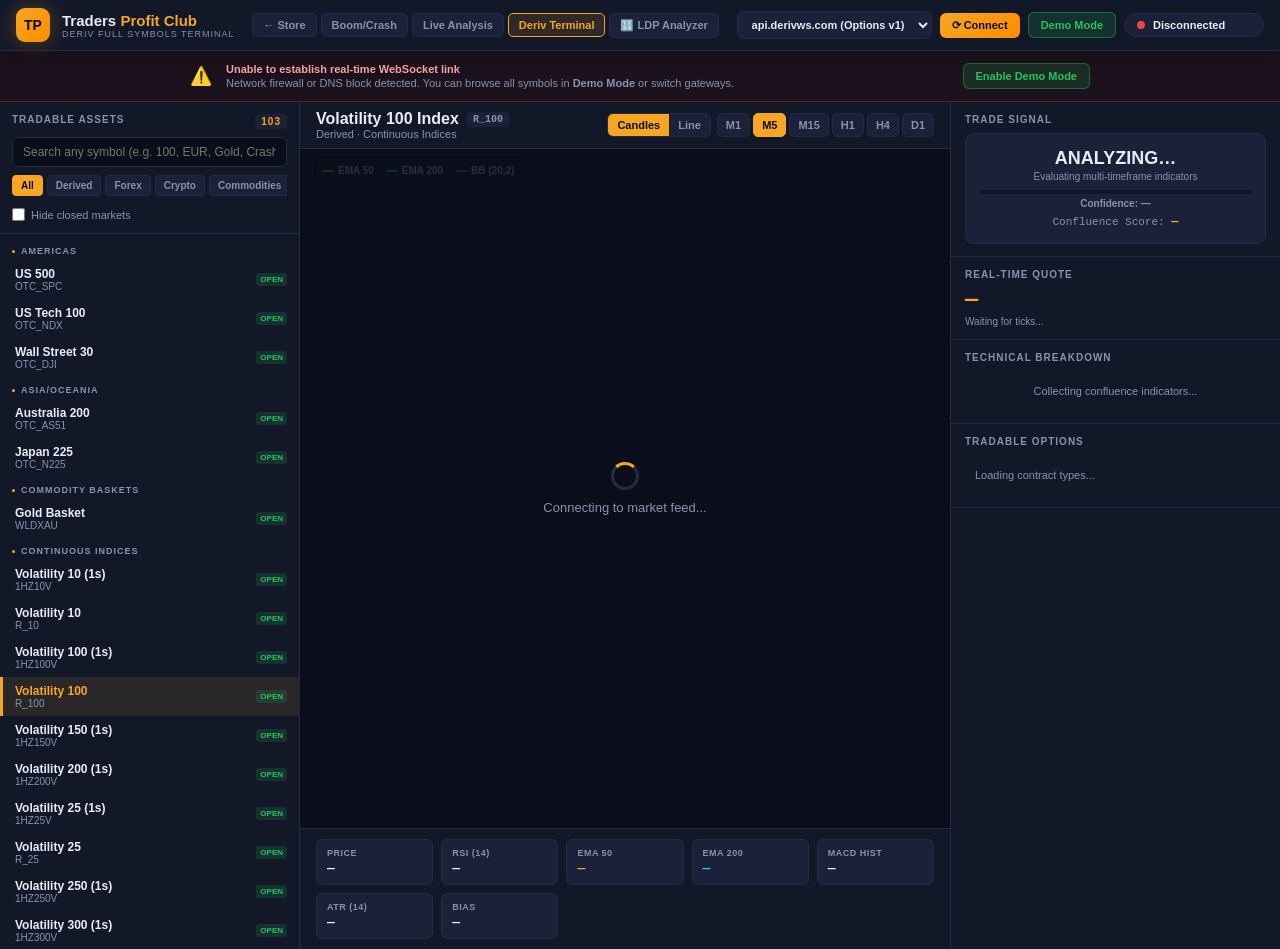
<file: deriv-terminal.html>
<!DOCTYPE html>
<html lang="en">
<head>
<meta charset="UTF-8">
<meta name="viewport" content="width=device-width, initial-scale=1.0">
<title>Traders Profit Club · Deriv Terminal</title>
<style>
  :root{
    --bg:#0a0e1a; --surface:#131829; --surface-2:#1a2138; --border:#232b45;
    --text:#e8ecf7; --text-dim:#8892b0;
    --gold:#f5a623; --cyan:#00d9ff; --green:#22c55e; --red:#ef4444;
  }
  *{box-sizing:border-box;margin:0;padding:0}
  html{scroll-behavior:smooth}
  body{font-family:-apple-system,BlinkMacSystemFont,'Segoe UI',Roboto,sans-serif;
    background:var(--bg);color:var(--text);min-height:100vh;overflow-x:hidden;
    -webkit-font-smoothing:antialiased}
  button{cursor:pointer;font-family:inherit}
  input,select{font-family:inherit}

  /* TOPBAR */
  .topbar{position:sticky;top:0;z-index:200;display:flex;align-items:center;
    justify-content:space-between;padding:8px 16px;background:var(--surface);
    border-bottom:1px solid var(--border);flex-wrap:wrap;gap:10px;
    box-shadow:0 4px 20px rgba(0,0,0,0.3)}
  .brand{display:flex;align-items:center;gap:12px}
  .brand-logo{width:34px;height:34px;border-radius:9px;
    background:linear-gradient(135deg,var(--gold) 0%,#ff8c00 100%);
    display:flex;align-items:center;justify-content:center;
    font-size:14px;font-weight:900;color:#0a0e1a;
    box-shadow:0 0 20px rgba(245,166,35,0.3)}
  .brand-name{font-size:15px;font-weight:800}
  .brand-name span{color:var(--gold)}
  .brand-tag{font-size:9px;color:var(--text-dim);letter-spacing:1px;text-transform:uppercase}

  /* SITE NAV (cross-links to other pages) */
  .site-nav{display:flex;gap:4px;align-items:center;flex-wrap:wrap;flex:1;justify-content:center}
  .site-nav a{padding:5px 10px;border-radius:5px;font-size:11px;font-weight:600;
    color:var(--text-dim);text-decoration:none;border:1px solid var(--border);
    background:var(--surface-2);transition:all 0.15s;white-space:nowrap}
  .site-nav a:hover{color:var(--gold);border-color:rgba(245,166,35,0.5)}
  .site-nav a.active{color:var(--gold);border-color:var(--gold);
    background:rgba(245,166,35,0.12)}

  .topbar-controls{display:flex;align-items:center;gap:8px;flex-wrap:wrap}
  .endpoint-selector{padding:6px 10px;background:var(--surface-2);
    border:1px solid var(--border);border-radius:6px;color:var(--text);
    font-size:11px;font-weight:600;max-width:240px}
  .endpoint-selector:focus{outline:none;border-color:var(--gold)}
  .btn{padding:6px 12px;border-radius:6px;font-size:11px;font-weight:700;
    border:1px solid var(--border);background:var(--surface-2);color:var(--text);
    transition:all 0.2s}
  .btn:hover{background:var(--border);border-color:var(--gold)}
  .btn-primary{background:linear-gradient(135deg,var(--gold) 0%,#ff8c00 100%);
    color:#0a0e1a;border:none}
  .btn-primary:hover{box-shadow:0 4px 15px rgba(245,166,35,0.4)}
  .btn-sim{background:rgba(34,197,94,0.15);border-color:rgba(34,197,94,0.4);color:var(--green)}
  .btn-sim:hover{background:var(--green);color:#0a0e1a}
  .status-chip{display:flex;align-items:center;gap:8px;padding:5px 12px;
    background:var(--surface-2);border:1px solid var(--border);border-radius:999px;
    font-size:11px;font-weight:600;min-width:140px;}
  .status-dot{width:8px;height:8px;border-radius:50%;background:var(--red);flex-shrink:0}
  .status-dot.connected{background:var(--green);box-shadow:0 0 8px var(--green);animation:pulse-dot 2s infinite}
  .status-dot.connecting{background:var(--gold);animation:pulse-dot 1s infinite}
  @keyframes pulse-dot{0%,100%{opacity:1}50%{opacity:0.4}}
  .mobile-toggle{display:none;padding:6px 10px;font-size:14px}

  /* HELP PANEL */
  .connection-help{display:none;padding:12px 18px;background:rgba(239,68,68,0.08);border-bottom:1px solid rgba(239,68,68,0.3)}
  .connection-help.show{display:block}
  .help-box{max-width:900px;margin:0 auto;display:flex;gap:14px;align-items:center;flex-wrap:wrap}

  /* LAYOUT */
  .layout{display:grid;grid-template-columns:300px 1fr 330px}
  @media(min-width:901px){
    .layout{height:calc(100vh - 53px)}
    .sidebar,.right-panel{overflow-y:auto}
    .main{display:flex;flex-direction:column;overflow:hidden}
  }

  /* SIDEBAR */
  .sidebar{background:var(--surface);border-right:1px solid var(--border);display:flex;flex-direction:column}
  .sidebar-header{padding:12px;border-bottom:1px solid var(--border)}
  .sidebar-title{font-size:10px;color:var(--text-dim);text-transform:uppercase;letter-spacing:1px;font-weight:700;margin-bottom:8px;display:flex;justify-content:space-between}
  .sidebar-title .count{font-size:10px;color:var(--gold);background:var(--surface-2);padding:2px 6px;border-radius:4px}
  .sidebar-search{width:100%;padding:7px 10px;background:var(--bg);border:1px solid var(--border);border-radius:6px;color:var(--text);font-size:12px;margin-bottom:8px}
  .market-tabs{display:flex;gap:4px;overflow-x:auto;padding-bottom:6px;margin-bottom:6px;scrollbar-width:none}
  .market-tabs::-webkit-scrollbar{display:none}
  .tab-btn{padding:4px 8px;font-size:10px;background:var(--surface-2);border:1px solid var(--border);border-radius:4px;color:var(--text-dim);white-space:nowrap;font-weight:600}
  .tab-btn.active{background:var(--gold);color:#0a0e1a;border-color:var(--gold)}
  .open-only-toggle{display:flex;align-items:center;gap:6px;font-size:11px;color:var(--text-dim);cursor:pointer}
  .open-only-toggle input{accent-color:var(--gold)}
  .symbol-list{flex:1;overflow-y:auto;padding:4px 0}
  .symbol-category{padding:8px 12px 4px;font-size:9px;color:var(--text-dim);text-transform:uppercase;letter-spacing:1px;font-weight:700;display:flex;align-items:center;gap:6px}
  .symbol-category::before{content:'';width:3px;height:3px;background:var(--gold);border-radius:50%}
  .symbol-item{padding:7px 12px;border-left:3px solid transparent;cursor:pointer;transition:all 0.15s;display:flex;justify-content:space-between;align-items:center}
  .symbol-item:hover{background:var(--surface-2);border-left-color:rgba(245,166,35,0.4)}
  .symbol-item.active{background:rgba(245,166,35,0.1);border-left-color:var(--gold)}
  .symbol-name{font-size:12px;font-weight:600;white-space:nowrap;overflow:hidden;text-overflow:ellipsis}
  .symbol-sub{font-size:10px;color:var(--text-dim)}
  .symbol-item.active .symbol-name{color:var(--gold)}
  .symbol-item.closed{opacity:0.55}
  .symbol-badge{font-size:8px;padding:2px 4px;border-radius:3px;background:var(--surface-2);color:var(--text-dim);font-weight:700}
  .symbol-badge.open{background:rgba(34,197,94,0.15);color:var(--green)}
  .symbol-badge.closed-badge{background:rgba(239,68,68,0.15);color:var(--red)}

  /* MAIN */
  .main{background:var(--bg)}
  .chart-header{padding:8px 16px;background:var(--surface);border-bottom:1px solid var(--border);display:flex;align-items:center;justify-content:space-between;flex-wrap:wrap;gap:8px}
  .chart-symbol-name{font-size:16px;font-weight:800;display:flex;align-items:center;gap:8px}
  .chart-symbol-code{font-size:10px;color:var(--text-dim);font-family:monospace;background:var(--surface-2);padding:2px 6px;border-radius:3px}
  .chart-symbol-desc{font-size:11px;color:var(--text-dim)}
  .controls-row{display:flex;align-items:center;gap:6px;flex-wrap:wrap}
  .chart-tools{display:flex;background:var(--surface-2);border-radius:6px;border:1px solid var(--border);overflow:hidden}
  .tool-btn{padding:5px 9px;border:none;background:transparent;color:var(--text-dim);font-size:11px;font-weight:700}
  .tool-btn.active{background:var(--gold);color:#0a0e1a}
  .tf-group{display:flex;gap:3px}
  .tf-btn{padding:5px 8px;background:var(--surface-2);border:1px solid var(--border);border-radius:5px;color:var(--text-dim);font-size:11px;font-weight:700}
  .tf-btn:hover{color:var(--text)}
  .tf-btn.active{background:var(--gold);color:#0a0e1a;border-color:var(--gold)}

  .chart-wrap{background:#0d1220;position:relative;flex:1;min-height:360px;cursor:crosshair;user-select:none}
  #chartCanvas{width:100%;height:100%;display:block}
  .chart-loading{position:absolute;inset:0;display:none;align-items:center;justify-content:center;background:rgba(10,14,26,0.85);z-index:10;font-size:13px;color:var(--text-dim);flex-direction:column;gap:10px}
  .chart-loading.show{display:flex}
  .spinner{width:28px;height:28px;border:3px solid var(--border);border-top-color:var(--gold);border-radius:50%;animation:spin 0.8s linear infinite}
  @keyframes spin{to{transform:rotate(360deg)}}
  .chart-legend{position:absolute;top:10px;left:12px;display:flex;gap:12px;font-size:10px;font-weight:600;background:rgba(10,14,26,0.8);padding:5px 9px;border-radius:5px;border:1px solid var(--border);z-index:5}
  .legend-item{display:flex;align-items:center;gap:4px}
  .legend-line{width:12px;height:2px;border-radius:1px}
  .chart-hud{position:absolute;top:40px;left:12px;display:none;background:rgba(19,24,41,0.92);padding:6px 10px;border-radius:5px;border:1px solid var(--border);font-family:monospace;font-size:11px;gap:8px;z-index:5;pointer-events:none}
  .reset-zoom-btn{position:absolute;bottom:12px;left:12px;z-index:5;padding:4px 8px;font-size:10px;background:var(--surface-2);border:1px solid var(--border);color:var(--text-dim);border-radius:4px;display:none}
  .reset-zoom-btn:hover{color:#fff;border-color:var(--gold)}

  .indicators-bar{background:var(--surface);border-top:1px solid var(--border);padding:10px 16px;display:grid;grid-template-columns:repeat(auto-fit,minmax(110px,1fr));gap:8px}
  .ind-card{background:var(--surface-2);border:1px solid var(--border);border-radius:6px;padding:8px 10px}
  .ind-label{font-size:9px;color:var(--text-dim);text-transform:uppercase;letter-spacing:0.5px;font-weight:700;margin-bottom:3px}
  .ind-value{font-size:13px;font-weight:800;font-family:'Courier New',monospace}
  .ind-value.bull{color:var(--green)}
  .ind-value.bear{color:var(--red)}
  .ind-value.neutral{color:var(--text)}
  .ind-value.gold{color:var(--gold)}
  .ind-value.cyan{color:var(--cyan)}

  /* RIGHT PANEL */
  .right-panel{background:var(--surface);border-left:1px solid var(--border);display:flex;flex-direction:column}
  .panel-section{padding:12px 14px;border-bottom:1px solid var(--border)}
  .panel-title{font-size:10px;font-weight:700;text-transform:uppercase;letter-spacing:1px;color:var(--text-dim);margin-bottom:8px}

  .signal-card{padding:14px;border-radius:9px;border:1px solid var(--border);text-align:center;background:var(--surface-2)}
  .signal-card.strong_buy{background:linear-gradient(135deg,rgba(34,197,94,0.15) 0%,rgba(34,197,94,0.05) 100%);border-color:rgba(34,197,94,0.4)}
  .signal-card.buy{background:rgba(34,197,94,0.08);border-color:rgba(34,197,94,0.25)}
  .signal-card.neutral{background:rgba(136,146,176,0.08);border-color:rgba(136,146,176,0.25)}
  .signal-card.sell{background:rgba(239,68,68,0.08);border-color:rgba(239,68,68,0.25)}
  .signal-card.strong_sell{background:linear-gradient(135deg,rgba(239,68,68,0.15) 0%,rgba(239,68,68,0.05) 100%);border-color:rgba(239,68,68,0.4)}
  .signal-label{font-size:18px;font-weight:900;text-transform:uppercase;margin-bottom:2px}
  .signal-card.strong_buy .signal-label{color:var(--green)}
  .signal-card.buy .signal-label{color:#4ade80}
  .signal-card.neutral .signal-label{color:var(--text-dim)}
  .signal-card.sell .signal-label{color:#f87171}
  .signal-card.strong_sell .signal-label{color:var(--red)}
  .signal-sub{font-size:10px;color:var(--text-dim);margin-bottom:8px}
  .confidence-bar{height:4px;background:rgba(0,0,0,0.3);border-radius:2px;overflow:hidden;margin-bottom:4px}
  .confidence-fill{height:100%;transition:width 0.4s;border-radius:2px}
  .confidence-label{font-size:10px;color:var(--text-dim);font-weight:600}
  .score-display{font-family:'Courier New',monospace;font-size:11px;color:var(--text-dim);margin-top:6px}
  .score-display b{color:var(--gold);font-size:12px}

  .reasons{list-style:none;display:flex;flex-direction:column;gap:4px}
  .reason-item{display:flex;justify-content:space-between;gap:8px;font-size:11px;padding:5px 8px;background:var(--surface-2);border-radius:5px;border:1px solid var(--border)}
  .reason-item .txt{color:var(--text-dim);line-height:1.3}
  .reason-item .pts{font-family:monospace;font-weight:800}
  .reason-item .pts.pos{color:var(--green)}
  .reason-item .pts.neg{color:var(--red)}
  .reason-item .pts.zero{color:var(--text-dim)}

  .live-quote{font-size:22px;font-weight:800;font-family:'Courier New',monospace;color:var(--gold);display:flex;align-items:center;gap:8px}
  .live-change{font-size:11px;font-weight:700;padding:2px 6px;border-radius:4px}
  .live-change.up{background:rgba(34,197,94,0.15);color:var(--green)}
  .live-change.down{background:rgba(239,68,68,0.15);color:var(--red)}
  .live-sub{font-size:10px;color:var(--text-dim);margin-top:3px}
  .live-tick-flash{animation:flashTick 0.35s}
  @keyframes flashTick{0%{background:rgba(245,166,35,0.25);border-radius:4px}100%{background:transparent}}

  .contract-chips{display:flex;flex-wrap:wrap;gap:4px}
  .contract-chip{font-size:10px;padding:3px 8px;border-radius:4px;background:var(--surface-2);border:1px solid var(--border);color:var(--text-dim);font-weight:600}
  .contract-chip.highlight{background:rgba(245,166,35,0.15);border-color:rgba(245,166,35,0.4);color:var(--gold)}

  .empty-state{text-align:center;padding:14px 10px;color:var(--text-dim);font-size:11px}

  .toast-container{position:fixed;top:60px;right:16px;z-index:2000;display:flex;flex-direction:column;gap:6px;max-width:280px}
  .toast{background:var(--surface);border:1px solid var(--border);border-radius:8px;padding:9px 12px;font-size:11px;box-shadow:0 10px 40px rgba(0,0,0,0.5);display:flex;align-items:center;gap:8px}
  .toast.success{border-color:var(--green)}
  .toast.error{border-color:var(--red)}
  .toast.info{border-color:var(--cyan)}

  @media(max-width:900px){
    .layout{grid-template-columns:1fr}
    .mobile-toggle{display:block}
        .site-nav{order:10;width:100%;justify-content:flex-start;flex-wrap:nowrap;overflow-x:auto;-webkit-overflow-scrolling:touch;padding-bottom:4px;scrollbar-width:thin}
    .site-nav::-webkit-scrollbar{height:3px}
    .site-nav::-webkit-scrollbar-thumb{background:var(--gold);border-radius:2px}
    .site-nav a{flex-shrink:0}
    .sidebar,.right-panel{position:fixed;top:53px;bottom:0;z-index:100;width:300px;transform:translateX(-100%);transition:transform 0.3s;background:var(--surface)}
    .sidebar.mobile-open{transform:translateX(0)}
    .right-panel{left:auto;right:0;transform:translateX(100%)}
    .right-panel.mobile-open{transform:translateX(0)}
    .chart-wrap{height:360px}
  }
</style>
</head>
<body>

<header class="topbar">
  <div class="brand">
    <div class="brand-logo">TP</div>
    <div>
      <div class="brand-name">Traders <span>Profit Club</span></div>
      <div class="brand-tag">Deriv Full Symbols Terminal</div>
    </div>
  </div>
  <nav class="site-nav">
    <a href="index.html">← Store</a>
        <a href="boom-crash-terminal.html">Boom/Crash</a>
    <a href="live-analysis.html">Live Analysis</a>
    <a href="deriv-terminal.html" class="active">Deriv Terminal</a>
	    <a href="ldp-analyzer.html">🔢 LDP Analyzer</a>
  </nav>
  <div class="topbar-controls">
    <select class="endpoint-selector" id="endpointSelector" title="Deriv WebSocket endpoint">
      <option value="wss://api.derivws.com/trading/v1/options/ws/public">api.derivws.com (Options v1)</option>
      <option value="wss://staging-api.derivws.com/trading/v1/options/ws/public">staging-api.derivws.com</option>
      <option value="wss://ws.derivws.com/websockets/v3?app_id=1089">ws.derivws.com (Legacy v3)</option>
      <option value="wss://ws.binaryws.com/websockets/v3?app_id=1089">ws.binaryws.com (Binary v3)</option>
    </select>
    <button class="btn btn-primary" id="connectBtn">⟳ Connect</button>
    <button class="btn btn-sim" id="simBtn">Demo Mode</button>
    <div class="status-chip">
      <div class="status-dot" id="statusDot"></div>
      <span id="statusText">Connecting…</span>
    </div>
    <button class="btn mobile-toggle" id="sidebarToggle">☰</button>
    <button class="btn mobile-toggle" id="panelToggle">📊</button>
  </div>
</header>

<div class="connection-help" id="connectionHelp">
  <div class="help-box">
    <div style="font-size:18px;">⚠️</div>
    <div style="flex:1; font-size:11px; color:#fca5a5;">
      <strong>Unable to establish real-time WebSocket link</strong>
      <p style="color:var(--text-dim); margin-top:2px;">Network firewall or DNS block detected. You can browse all symbols in <b>Demo Mode</b> or switch gateways.</p>
    </div>
    <button class="btn btn-sim" onclick="startOfflineMode()">Enable Demo Mode</button>
  </div>
</div>

<div class="layout" id="layout">
  <aside class="sidebar" id="sidebar">
    <div class="sidebar-header">
      <div class="sidebar-title">
        <span>Tradable Assets</span>
        <span class="count" id="symbolCount">0</span>
      </div>
      <input type="text" class="sidebar-search" id="symbolSearch" placeholder="Search any symbol (e.g. 100, EUR, Gold, Crash)...">
      <div class="market-tabs" id="marketTabs">
        <button class="tab-btn active" data-market="all">All</button>
        <button class="tab-btn" data-market="synthetic_index">Derived</button>
        <button class="tab-btn" data-market="forex">Forex</button>
        <button class="tab-btn" data-market="cryptocurrency">Crypto</button>
        <button class="tab-btn" data-market="commodities">Commodities</button>
        <button class="tab-btn" data-market="indices">Stock Indices</button>
        <button class="tab-btn" data-market="basket_index">Baskets</button>
      </div>
      <label class="open-only-toggle">
        <input type="checkbox" id="openOnly">
        <span>Hide closed markets</span>
      </label>
    </div>
    <div class="symbol-list" id="symbolList">
      <div class="empty-state">Loading instruments catalog...</div>
    </div>
  </aside>

  <main class="main">
    <div class="chart-header">
      <div>
        <div class="chart-symbol-name">
          <span id="chartSymbolName">Volatility 100 Index</span>
          <span class="chart-symbol-code" id="chartSymbolCode">R_100</span>
        </div>
        <div class="chart-symbol-desc" id="chartSymbolDesc">Derived · Continuous Indices</div>
      </div>
      <div class="controls-row">
        <div class="chart-tools">
          <button class="tool-btn active" id="btnModeCandles">Candles</button>
          <button class="tool-btn" id="btnModeTicks">Line</button>
        </div>
        <div class="tf-group" id="tfGroup">
          <button class="tf-btn" data-tf="60">M1</button>
          <button class="tf-btn active" data-tf="300">M5</button>
          <button class="tf-btn" data-tf="900">M15</button>
          <button class="tf-btn" data-tf="3600">H1</button>
          <button class="tf-btn" data-tf="14400">H4</button>
          <button class="tf-btn" data-tf="86400">D1</button>
        </div>
      </div>
    </div>

    <div class="chart-wrap" id="chartWrap">
      <canvas id="chartCanvas"></canvas>
      <div class="chart-legend">
        <div class="legend-item"><div class="legend-line" style="background:var(--gold)"></div><span>EMA 50</span></div>
        <div class="legend-item"><div class="legend-line" style="background:var(--cyan)"></div><span>EMA 200</span></div>
        <div class="legend-item"><div class="legend-line" style="background:#a855f7"></div><span>BB (20,2)</span></div>
      </div>
      <div class="chart-hud" id="chartHUD"></div>
      <button class="reset-zoom-btn" id="resetZoomBtn">⟲ Reset Zoom</button>

      <div class="chart-loading" id="chartLoading">
        <div class="spinner"></div>
        <div id="chartLoadingText">Connecting to market feed...</div>
      </div>
    </div>

    <div class="indicators-bar">
      <div class="ind-card"><div class="ind-label">Price</div><div class="ind-value" id="indPrice">—</div></div>
      <div class="ind-card"><div class="ind-label">RSI (14)</div><div class="ind-value" id="indRSI">—</div></div>
      <div class="ind-card"><div class="ind-label">EMA 50</div><div class="ind-value gold" id="indEMA50">—</div></div>
      <div class="ind-card"><div class="ind-label">EMA 200</div><div class="ind-value cyan" id="indEMA200">—</div></div>
      <div class="ind-card"><div class="ind-label">MACD Hist</div><div class="ind-value" id="indMACD">—</div></div>
      <div class="ind-card"><div class="ind-label">ATR (14)</div><div class="ind-value" id="indATR">—</div></div>
      <div class="ind-card"><div class="ind-label">Bias</div><div class="ind-value" id="indTrend">—</div></div>
    </div>
  </main>

  <aside class="right-panel" id="rightPanel">
    <div class="panel-section">
      <div class="panel-title">Trade Signal</div>
      <div class="signal-card loading" id="signalCard">
        <div class="signal-label" id="signalLabel">Analyzing…</div>
        <div class="signal-sub" id="signalSub">Evaluating multi-timeframe indicators</div>
        <div class="confidence-bar"><div class="confidence-fill" id="confidenceFill" style="width:0%"></div></div>
        <div class="confidence-label" id="confidenceLabel">Confidence: —</div>
        <div class="score-display">Confluence Score: <b id="scoreValue">—</b></div>
      </div>
    </div>

    <div class="panel-section">
      <div class="panel-title">Real-Time Quote</div>
      <div id="livePriceBox">
        <div class="live-quote">
          <span id="liveQuote">—</span>
          <span class="live-change" id="liveChange" style="display:none">—</span>
        </div>
        <div class="live-sub" id="liveSub">Waiting for ticks...</div>
      </div>
    </div>

    <div class="panel-section">
      <div class="panel-title">Technical Breakdown</div>
      <ul class="reasons" id="reasonsList">
        <li class="empty-state">Collecting confluence indicators...</li>
      </ul>
    </div>

    <div class="panel-section">
      <div class="panel-title">Tradable Options</div>
      <div class="contract-chips" id="contractChips">
        <div class="empty-state">Loading contract types...</div>
      </div>
    </div>
  </aside>
</div>

<div class="toast-container" id="toastContainer"></div>

<script>
/* ============================================================
   MASTER CATALOG: COMPLETE LIST OF ALL DERIV INSTRUMENTS (~130+)
   ============================================================ */
const DERIV_MASTER_SYMBOLS = [
  // --- DERIVED / SYNTHETICS: VOLATILITY INDICES ---
  { symbol: '1HZ10V', display_name: 'Volatility 10 (1s) Index', market: 'synthetic_index', market_display_name: 'Derived', submarket_display_name: 'Continuous Indices', exchange_is_open: 1, base: 1200 },
  { symbol: '1HZ25V', display_name: 'Volatility 25 (1s) Index', market: 'synthetic_index', market_display_name: 'Derived', submarket_display_name: 'Continuous Indices', exchange_is_open: 1, base: 1800 },
  { symbol: '1HZ50V', display_name: 'Volatility 50 (1s) Index', market: 'synthetic_index', market_display_name: 'Derived', submarket_display_name: 'Continuous Indices', exchange_is_open: 1, base: 260 },
  { symbol: '1HZ75V', display_name: 'Volatility 75 (1s) Index', market: 'synthetic_index', market_display_name: 'Derived', submarket_display_name: 'Continuous Indices', exchange_is_open: 1, base: 98000 },
  { symbol: '1HZ100V', display_name: 'Volatility 100 (1s) Index', market: 'synthetic_index', market_display_name: 'Derived', submarket_display_name: 'Continuous Indices', exchange_is_open: 1, base: 4500 },
  { symbol: '1HZ150V', display_name: 'Volatility 150 (1s) Index', market: 'synthetic_index', market_display_name: 'Derived', submarket_display_name: 'Continuous Indices', exchange_is_open: 1, base: 6800 },
  { symbol: '1HZ200V', display_name: 'Volatility 200 (1s) Index', market: 'synthetic_index', market_display_name: 'Derived', submarket_display_name: 'Continuous Indices', exchange_is_open: 1, base: 11000 },
  { symbol: '1HZ250V', display_name: 'Volatility 250 (1s) Index', market: 'synthetic_index', market_display_name: 'Derived', submarket_display_name: 'Continuous Indices', exchange_is_open: 1, base: 13000 },
  { symbol: '1HZ300V', display_name: 'Volatility 300 (1s) Index', market: 'synthetic_index', market_display_name: 'Derived', submarket_display_name: 'Continuous Indices', exchange_is_open: 1, base: 16000 },
  { symbol: 'R_10', display_name: 'Volatility 10 Index', market: 'synthetic_index', market_display_name: 'Derived', submarket_display_name: 'Continuous Indices', exchange_is_open: 1, base: 6400 },
  { symbol: 'R_25', display_name: 'Volatility 25 Index', market: 'synthetic_index', market_display_name: 'Derived', submarket_display_name: 'Continuous Indices', exchange_is_open: 1, base: 2800 },
  { symbol: 'R_50', display_name: 'Volatility 50 Index', market: 'synthetic_index', market_display_name: 'Derived', submarket_display_name: 'Continuous Indices', exchange_is_open: 1, base: 340 },
  { symbol: 'R_75', display_name: 'Volatility 75 Index', market: 'synthetic_index', market_display_name: 'Derived', submarket_display_name: 'Continuous Indices', exchange_is_open: 1, base: 850000 },
  { symbol: 'R_100', display_name: 'Volatility 100 Index', market: 'synthetic_index', market_display_name: 'Derived', submarket_display_name: 'Continuous Indices', exchange_is_open: 1, base: 2100 },

  // --- CRASH & BOOM ---
  { symbol: 'BOOM300', display_name: 'Boom 300 Index', market: 'synthetic_index', market_display_name: 'Derived', submarket_display_name: 'Crash/Boom', exchange_is_open: 1, base: 2100 },
  { symbol: 'BOOM500', display_name: 'Boom 500 Index', market: 'synthetic_index', market_display_name: 'Derived', submarket_display_name: 'Crash/Boom', exchange_is_open: 1, base: 4500 },
  { symbol: 'BOOM600', display_name: 'Boom 600 Index', market: 'synthetic_index', market_display_name: 'Derived', submarket_display_name: 'Crash/Boom', exchange_is_open: 1, base: 5200 },
  { symbol: 'BOOM900', display_name: 'Boom 900 Index', market: 'synthetic_index', market_display_name: 'Derived', submarket_display_name: 'Crash/Boom', exchange_is_open: 1, base: 7800 },
  { symbol: 'BOOM1000', display_name: 'Boom 1000 Index', market: 'synthetic_index', market_display_name: 'Derived', submarket_display_name: 'Crash/Boom', exchange_is_open: 1, base: 11000 },
  { symbol: 'CRASH300', display_name: 'Crash 300 Index', market: 'synthetic_index', market_display_name: 'Derived', submarket_display_name: 'Crash/Boom', exchange_is_open: 1, base: 1900 },
  { symbol: 'CRASH500', display_name: 'Crash 500 Index', market: 'synthetic_index', market_display_name: 'Derived', submarket_display_name: 'Crash/Boom', exchange_is_open: 1, base: 4200 },
  { symbol: 'CRASH600', display_name: 'Crash 600 Index', market: 'synthetic_index', market_display_name: 'Derived', submarket_display_name: 'Crash/Boom', exchange_is_open: 1, base: 5100 },
  { symbol: 'CRASH900', display_name: 'Crash 900 Index', market: 'synthetic_index', market_display_name: 'Derived', submarket_display_name: 'Crash/Boom', exchange_is_open: 1, base: 7600 },
  { symbol: 'CRASH1000', display_name: 'Crash 1000 Index', market: 'synthetic_index', market_display_name: 'Derived', submarket_display_name: 'Crash/Boom', exchange_is_open: 1, base: 9800 },

  // --- STEP INDICES ---
  { symbol: 'STEPIND', display_name: 'Step Index', market: 'synthetic_index', market_display_name: 'Derived', submarket_display_name: 'Step Indices', exchange_is_open: 1, base: 8400 },
  { symbol: 'STEP100', display_name: 'Step 100 Index', market: 'synthetic_index', market_display_name: 'Derived', submarket_display_name: 'Step Indices', exchange_is_open: 1, base: 3100 },
  { symbol: 'STEP200', display_name: 'Step 200 Index', market: 'synthetic_index', market_display_name: 'Derived', submarket_display_name: 'Step Indices', exchange_is_open: 1, base: 5200 },
  { symbol: 'STEP500', display_name: 'Step 500 Index', market: 'synthetic_index', market_display_name: 'Derived', submarket_display_name: 'Step Indices', exchange_is_open: 1, base: 9600 },

  // --- JUMP INDICES ---
  { symbol: 'JD10', display_name: 'Jump 10 Index', market: 'synthetic_index', market_display_name: 'Derived', submarket_display_name: 'Jump Indices', exchange_is_open: 1, base: 150000 },
  { symbol: 'JD25', display_name: 'Jump 25 Index', market: 'synthetic_index', market_display_name: 'Derived', submarket_display_name: 'Jump Indices', exchange_is_open: 1, base: 240000 },
  { symbol: 'JD50', display_name: 'Jump 50 Index', market: 'synthetic_index', market_display_name: 'Derived', submarket_display_name: 'Jump Indices', exchange_is_open: 1, base: 410000 },
  { symbol: 'JD75', display_name: 'Jump 75 Index', market: 'synthetic_index', market_display_name: 'Derived', submarket_display_name: 'Jump Indices', exchange_is_open: 1, base: 560000 },
  { symbol: 'JD100', display_name: 'Jump 100 Index', market: 'synthetic_index', market_display_name: 'Derived', submarket_display_name: 'Jump Indices', exchange_is_open: 1, base: 890000 },

  // --- RANGE BREAK & DEX INDICES ---
  { symbol: 'RANGE100', display_name: 'Range Break 100 Index', market: 'synthetic_index', market_display_name: 'Derived', submarket_display_name: 'Range Break', exchange_is_open: 1, base: 5000 },
  { symbol: 'RANGE200', display_name: 'Range Break 200 Index', market: 'synthetic_index', market_display_name: 'Derived', submarket_display_name: 'Range Break', exchange_is_open: 1, base: 8000 },
  { symbol: 'DEX600DN', display_name: 'DEX 600 Down Index', market: 'synthetic_index', market_display_name: 'Derived', submarket_display_name: 'DEX Indices', exchange_is_open: 1, base: 1200 },
  { symbol: 'DEX600UP', display_name: 'DEX 600 Up Index', market: 'synthetic_index', market_display_name: 'Derived', submarket_display_name: 'DEX Indices', exchange_is_open: 1, base: 1400 },
  { symbol: 'DEX900DN', display_name: 'DEX 900 Down Index', market: 'synthetic_index', market_display_name: 'Derived', submarket_display_name: 'DEX Indices', exchange_is_open: 1, base: 1600 },
  { symbol: 'DEX900UP', display_name: 'DEX 900 Up Index', market: 'synthetic_index', market_display_name: 'Derived', submarket_display_name: 'DEX Indices', exchange_is_open: 1, base: 1800 },
  { symbol: 'DEX1500DN', display_name: 'DEX 1500 Down Index', market: 'synthetic_index', market_display_name: 'Derived', submarket_display_name: 'DEX Indices', exchange_is_open: 1, base: 2200 },
  { symbol: 'DEX1500UP', display_name: 'DEX 1500 Up Index', market: 'synthetic_index', market_display_name: 'Derived', submarket_display_name: 'DEX Indices', exchange_is_open: 1, base: 2500 },

  // --- FOREX: MAJOR PAIRS ---
  { symbol: 'frxEURUSD', display_name: 'EUR/USD', market: 'forex', market_display_name: 'Forex', submarket_display_name: 'Major Pairs', exchange_is_open: 1, base: 1.0850 },
  { symbol: 'frxGBPUSD', display_name: 'GBP/USD', market: 'forex', market_display_name: 'Forex', submarket_display_name: 'Major Pairs', exchange_is_open: 1, base: 1.2950 },
  { symbol: 'frxUSDJPY', display_name: 'USD/JPY', market: 'forex', market_display_name: 'Forex', submarket_display_name: 'Major Pairs', exchange_is_open: 1, base: 153.20 },
  { symbol: 'frxUSDCHF', display_name: 'USD/CHF', market: 'forex', market_display_name: 'Forex', submarket_display_name: 'Major Pairs', exchange_is_open: 1, base: 0.8650 },
  { symbol: 'frxAUDUSD', display_name: 'AUD/USD', market: 'forex', market_display_name: 'Forex', submarket_display_name: 'Major Pairs', exchange_is_open: 1, base: 0.6580 },
  { symbol: 'frxUSDCAD', display_name: 'USD/CAD', market: 'forex', market_display_name: 'Forex', submarket_display_name: 'Major Pairs', exchange_is_open: 1, base: 1.3850 },
  { symbol: 'frxNZDUSD', display_name: 'NZD/USD', market: 'forex', market_display_name: 'Forex', submarket_display_name: 'Major Pairs', exchange_is_open: 1, base: 0.5980 },

  // --- FOREX: MINOR PAIRS ---
  { symbol: 'frxEURGBP', display_name: 'EUR/GBP', market: 'forex', market_display_name: 'Forex', submarket_display_name: 'Minor Pairs', exchange_is_open: 1, base: 0.8350 },
  { symbol: 'frxEURJPY', display_name: 'EUR/JPY', market: 'forex', market_display_name: 'Forex', submarket_display_name: 'Minor Pairs', exchange_is_open: 1, base: 166.20 },
  { symbol: 'frxGBPJPY', display_name: 'GBP/JPY', market: 'forex', market_display_name: 'Forex', submarket_display_name: 'Minor Pairs', exchange_is_open: 1, base: 198.50 },
  { symbol: 'frxEURCHF', display_name: 'EUR/CHF', market: 'forex', market_display_name: 'Forex', submarket_display_name: 'Minor Pairs', exchange_is_open: 1, base: 0.9390 },
  { symbol: 'frxAUDJPY', display_name: 'AUD/JPY', market: 'forex', market_display_name: 'Forex', submarket_display_name: 'Minor Pairs', exchange_is_open: 1, base: 100.80 },
  { symbol: 'frxEURCAD', display_name: 'EUR/CAD', market: 'forex', market_display_name: 'Forex', submarket_display_name: 'Minor Pairs', exchange_is_open: 1, base: 1.5030 },
  { symbol: 'frxEURAUD', display_name: 'EUR/AUD', market: 'forex', market_display_name: 'Forex', submarket_display_name: 'Minor Pairs', exchange_is_open: 1, base: 1.6490 },
  { symbol: 'frxGBPCHF', display_name: 'GBP/CHF', market: 'forex', market_display_name: 'Forex', submarket_display_name: 'Minor Pairs', exchange_is_open: 1, base: 1.1210 },
  { symbol: 'frxGBPAUD', display_name: 'GBP/AUD', market: 'forex', market_display_name: 'Forex', submarket_display_name: 'Minor Pairs', exchange_is_open: 1, base: 1.9680 },
  { symbol: 'frxAUDCAD', display_name: 'AUD/CAD', market: 'forex', market_display_name: 'Forex', submarket_display_name: 'Minor Pairs', exchange_is_open: 1, base: 0.9120 },
  { symbol: 'frxCADJPY', display_name: 'CAD/JPY', market: 'forex', market_display_name: 'Forex', submarket_display_name: 'Minor Pairs', exchange_is_open: 1, base: 110.50 },
  { symbol: 'frxCHFJPY', display_name: 'CHF/JPY', market: 'forex', market_display_name: 'Forex', submarket_display_name: 'Minor Pairs', exchange_is_open: 1, base: 177.10 },
  { symbol: 'frxNZDJPY', display_name: 'NZD/JPY', market: 'forex', market_display_name: 'Forex', submarket_display_name: 'Minor Pairs', exchange_is_open: 1, base: 91.50 },
  { symbol: 'frxAUDNZD', display_name: 'AUD/NZD', market: 'forex', market_display_name: 'Forex', submarket_display_name: 'Minor Pairs', exchange_is_open: 1, base: 1.1010 },
  { symbol: 'frxEURNZD', display_name: 'EUR/NZD', market: 'forex', market_display_name: 'Forex', submarket_display_name: 'Minor Pairs', exchange_is_open: 1, base: 1.8150 },
  { symbol: 'frxGBPCAD', display_name: 'GBP/CAD', market: 'forex', market_display_name: 'Forex', submarket_display_name: 'Minor Pairs', exchange_is_open: 1, base: 1.7940 },
  { symbol: 'frxGBPNZD', display_name: 'GBP/NZD', market: 'forex', market_display_name: 'Forex', submarket_display_name: 'Minor Pairs', exchange_is_open: 1, base: 2.1650 },
  { symbol: 'frxNZDCAD', display_name: 'NZD/CAD', market: 'forex', market_display_name: 'Forex', submarket_display_name: 'Minor Pairs', exchange_is_open: 1, base: 0.8280 },
  { symbol: 'frxNZDCHF', display_name: 'NZD/CHF', market: 'forex', market_display_name: 'Forex', submarket_display_name: 'Minor Pairs', exchange_is_open: 1, base: 0.5180 },
  { symbol: 'frxCADCHF', display_name: 'CAD/CHF', market: 'forex', market_display_name: 'Forex', submarket_display_name: 'Minor Pairs', exchange_is_open: 1, base: 0.6250 },

  // --- FOREX: EXOTIC PAIRS ---
  { symbol: 'frxUSDMXN', display_name: 'USD/MXN', market: 'forex', market_display_name: 'Forex', submarket_display_name: 'Exotic Pairs', exchange_is_open: 1, base: 19.85 },
  { symbol: 'frxUSDZAR', display_name: 'USD/ZAR', market: 'forex', market_display_name: 'Forex', submarket_display_name: 'Exotic Pairs', exchange_is_open: 1, base: 17.65 },
  { symbol: 'frxUSDSGD', display_name: 'USD/SGD', market: 'forex', market_display_name: 'Forex', submarket_display_name: 'Exotic Pairs', exchange_is_open: 1, base: 1.3210 },
  { symbol: 'frxUSDTRY', display_name: 'USD/TRY', market: 'forex', market_display_name: 'Forex', submarket_display_name: 'Exotic Pairs', exchange_is_open: 1, base: 34.25 },
  { symbol: 'frxUSDSEK', display_name: 'USD/SEK', market: 'forex', market_display_name: 'Forex', submarket_display_name: 'Exotic Pairs', exchange_is_open: 1, base: 10.65 },
  { symbol: 'frxUSDNOK', display_name: 'USD/NOK', market: 'forex', market_display_name: 'Forex', submarket_display_name: 'Exotic Pairs', exchange_is_open: 1, base: 10.95 },

  // --- CRYPTOCURRENCIES ---
  { symbol: 'cryBTCUSD', display_name: 'BTC/USD', market: 'cryptocurrency', market_display_name: 'Crypto', submarket_display_name: 'Cryptocurrencies', exchange_is_open: 1, base: 72000 },
  { symbol: 'cryETHUSD', display_name: 'ETH/USD', market: 'cryptocurrency', market_display_name: 'Crypto', submarket_display_name: 'Cryptocurrencies', exchange_is_open: 1, base: 2650 },
  { symbol: 'crySOLUSD', display_name: 'SOL/USD', market: 'cryptocurrency', market_display_name: 'Crypto', submarket_display_name: 'Cryptocurrencies', exchange_is_open: 1, base: 178 },
  { symbol: 'cryXRPUSD', display_name: 'XRP/USD', market: 'cryptocurrency', market_display_name: 'Crypto', submarket_display_name: 'Cryptocurrencies', exchange_is_open: 1, base: 0.52 },
  { symbol: 'cryLTCUSD', display_name: 'LTC/USD', market: 'cryptocurrency', market_display_name: 'Crypto', submarket_display_name: 'Cryptocurrencies', exchange_is_open: 1, base: 73 },
  { symbol: 'cryADAUSD', display_name: 'ADA/USD', market: 'cryptocurrency', market_display_name: 'Crypto', submarket_display_name: 'Cryptocurrencies', exchange_is_open: 1, base: 0.35 },
  { symbol: 'cryDOTUSD', display_name: 'DOT/USD', market: 'cryptocurrency', market_display_name: 'Crypto', submarket_display_name: 'Cryptocurrencies', exchange_is_open: 1, base: 4.25 },
  { symbol: 'cryDOGUSD', display_name: 'DOGE/USD', market: 'cryptocurrency', market_display_name: 'Crypto', submarket_display_name: 'Cryptocurrencies', exchange_is_open: 1, base: 0.16 },
  { symbol: 'cryAVAXUSD', display_name: 'AVAX/USD', market: 'cryptocurrency', market_display_name: 'Crypto', submarket_display_name: 'Cryptocurrencies', exchange_is_open: 1, base: 26.5 },
  { symbol: 'cryLNKUSD', display_name: 'LINK/USD', market: 'cryptocurrency', market_display_name: 'Crypto', submarket_display_name: 'Cryptocurrencies', exchange_is_open: 1, base: 11.8 },
  { symbol: 'cryBCHUSD', display_name: 'BCH/USD', market: 'cryptocurrency', market_display_name: 'Crypto', submarket_display_name: 'Cryptocurrencies', exchange_is_open: 1, base: 365 },

  // --- COMMODITIES: METALS & ENERGY ---
  { symbol: 'gold', display_name: 'Gold/USD', market: 'commodities', market_display_name: 'Commodities', submarket_display_name: 'Metals', exchange_is_open: 1, base: 2750 },
  { symbol: 'silver', display_name: 'Silver/USD', market: 'commodities', market_display_name: 'Commodities', submarket_display_name: 'Metals', exchange_is_open: 1, base: 33.80 },
  { symbol: 'platinum', display_name: 'Platinum/USD', market: 'commodities', market_display_name: 'Commodities', submarket_display_name: 'Metals', exchange_is_open: 1, base: 1020 },
  { symbol: 'palladium', display_name: 'Palladium/USD', market: 'commodities', market_display_name: 'Commodities', submarket_display_name: 'Metals', exchange_is_open: 1, base: 1150 },
  { symbol: 'oil_crude', display_name: 'Brent Crude Oil', market: 'commodities', market_display_name: 'Commodities', submarket_display_name: 'Energy', exchange_is_open: 1, base: 73.50 },
  { symbol: 'oil_wti', display_name: 'WTI Oil', market: 'commodities', market_display_name: 'Commodities', submarket_display_name: 'Energy', exchange_is_open: 1, base: 69.80 },

  // --- STOCK INDICES ---
  { symbol: 'OTC_SPC', display_name: 'US 500', market: 'indices', market_display_name: 'Stock Indices', submarket_display_name: 'Americas', exchange_is_open: 1, base: 5820 },
  { symbol: 'OTC_NDX', display_name: 'US Tech 100', market: 'indices', market_display_name: 'Stock Indices', submarket_display_name: 'Americas', exchange_is_open: 1, base: 20400 },
  { symbol: 'OTC_DJI', display_name: 'Wall Street 30', market: 'indices', market_display_name: 'Stock Indices', submarket_display_name: 'Americas', exchange_is_open: 1, base: 42300 },
  { symbol: 'OTC_DAX', display_name: 'Germany 40', market: 'indices', market_display_name: 'Stock Indices', submarket_display_name: 'Europe', exchange_is_open: 1, base: 19500 },
  { symbol: 'OTC_FTSE', display_name: 'UK 100', market: 'indices', market_display_name: 'Stock Indices', submarket_display_name: 'Europe', exchange_is_open: 1, base: 8250 },
  { symbol: 'OTC_N225', display_name: 'Japan 225', market: 'indices', market_display_name: 'Stock Indices', submarket_display_name: 'Asia/Oceania', exchange_is_open: 1, base: 38800 },
  { symbol: 'OTC_AS51', display_name: 'Australia 200', market: 'indices', market_display_name: 'Stock Indices', submarket_display_name: 'Asia/Oceania', exchange_is_open: 1, base: 8220 },

  // --- BASKET INDICES ---
  { symbol: 'WLDUSD', display_name: 'USD Basket', market: 'basket_index', market_display_name: 'Baskets', submarket_display_name: 'Forex Baskets', exchange_is_open: 1, base: 104.2 },
  { symbol: 'WLDEUR', display_name: 'EUR Basket', market: 'basket_index', market_display_name: 'Baskets', submarket_display_name: 'Forex Baskets', exchange_is_open: 1, base: 97.4 },
  { symbol: 'WLDGBP', display_name: 'GBP Basket', market: 'basket_index', market_display_name: 'Baskets', submarket_display_name: 'Forex Baskets', exchange_is_open: 1, base: 114.6 },
  { symbol: 'WLDAUD', display_name: 'AUD Basket', market: 'basket_index', market_display_name: 'Baskets', submarket_display_name: 'Forex Baskets', exchange_is_open: 1, base: 88.3 },
  { symbol: 'WLDXAU', display_name: 'Gold Basket', market: 'basket_index', market_display_name: 'Baskets', submarket_display_name: 'Commodity Baskets', exchange_is_open: 1, base: 275.5 }
];

// App State
const state = {
  ws: null,
  isOffline: false,
  offlineTimer: null,
  allSymbols: [...DERIV_MASTER_SYMBOLS],
  activeSymbol: 'R_100',
  activeMarketTab: 'all',
  chartStyle: 'candles',
  timeframe: 300,
  connecting: false,
  lastCandleClose: null,
};

// Chart Viewport State
const view = {
  candles: [],
  ema50: [],
  ema200: [],
  bbUpper: [],
  bbLower: [],
  zoom: 1,
  panX: 0,
  isDragging: false,
  startX: 0,
  crosshairX: null,
  crosshairY: null,
};

const $ = id => document.getElementById(id);

/* ---------- TECHNICAL INDICATOR CALCULATORS ---------- */
function calcEMA(values, period) {
  const out = new Array(values.length).fill(null);
  if (values.length < period) return out;
  const k = 2 / (period + 1);
  let ema = values.slice(0, period).reduce((a, b) => a + b, 0) / period;
  out[period - 1] = ema;
  for (let i = period; i < values.length; i++) {
    ema = values[i] * k + ema * (1 - k);
    out[i] = ema;
  }
  return out;
}

function calcBollingerBands(closes, period = 20, multiplier = 2) {
  const upper = new Array(closes.length).fill(null);
  const lower = new Array(closes.length).fill(null);
  for (let i = period - 1; i < closes.length; i++) {
    const slice = closes.slice(i - period + 1, i + 1);
    const mean = slice.reduce((a, b) => a + b, 0) / period;
    const variance = slice.reduce((a, b) => a + Math.pow(b - mean, 2), 0) / period;
    const stdDev = Math.sqrt(variance);
    upper[i] = mean + multiplier * stdDev;
    lower[i] = mean - multiplier * stdDev;
  }
  return { upper, lower };
}

function calcRSI(closes, period = 14) {
  if (closes.length < period + 1) return null;
  let g = 0, l = 0;
  for (let i = 1; i <= period; i++) {
    const d = closes[i] - closes[i - 1];
    if (d >= 0) g += d; else l -= d;
  }
  let ag = g / period, al = l / period;
  for (let i = period + 1; i < closes.length; i++) {
    const d = closes[i] - closes[i - 1];
    ag = (ag * (period - 1) + (d > 0 ? d : 0)) / period;
    al = (al * (period - 1) + (d < 0 ? -d : 0)) / period;
  }
  return al === 0 ? 100 : 100 - (100 / (1 + ag / al));
}

function calcMACD(closes) {
  const e12 = calcEMA(closes, 12).filter(v => v !== null);
  const e26 = calcEMA(closes, 26).filter(v => v !== null);
  const len = Math.min(e12.length, e26.length);
  if (!len) return { histogram: null };
  const macdLine = [];
  for (let i = 0; i < len; i++) macdLine.push(e12[e12.length - len + i] - e26[e26.length - len + i]);
  const signal = calcEMA(macdLine, 9).filter(v => v !== null);
  const last = macdLine[macdLine.length - 1];
  const lastSig = signal[signal.length - 1];
  return { histogram: (last != null && lastSig != null) ? (last - lastSig) : null };
}

function calcATR(candles, period = 14) {
  if (candles.length < period + 1) return null;
  const trs = [];
  for (let i = 1; i < candles.length; i++) {
    const c = candles[i], p = candles[i - 1];
    trs.push(Math.max(c.high - c.low, Math.abs(c.high - p.close), Math.abs(c.low - p.close)));
  }
  return trs.slice(-period).reduce((a, b) => a + b, 0) / period;
}

/* ---------- SIGNAL ENGINE ---------- */
function evaluateSignals(candles, code) {
  const closes = candles.map(c => c.close);
  if (closes.length < 20) return { label: 'CALIBRATING', cls: 'neutral', confidence: 0, score: 0, reasons: [] };

  const price = closes[closes.length - 1];
  const rsi = calcRSI(closes, 14);
  const e50Arr = calcEMA(closes, 50);
  const e200Arr = calcEMA(closes, 200);
  const e50 = e50Arr[e50Arr.length - 1];
  const e200 = e200Arr[e200Arr.length - 1];
  const macd = calcMACD(closes);
  const bb = calcBollingerBands(closes, 20, 2);
  const bbU = bb.upper[bb.upper.length - 1];
  const bbL = bb.lower[bb.lower.length - 1];

  let score = 0;
  const reasons = [];

  if (e50 != null && e200 != null) {
    if (price > e50 && e50 > e200) { score += 3; reasons.push({ pts: 3, text: 'Bullish Trend Stack (Price > EMA50 > EMA200)' }); }
    else if (price < e50 && e50 < e200) { score -= 3; reasons.push({ pts: -3, text: 'Bearish Trend Stack (Price < EMA50 < EMA200)' }); }
    else if (price > e50) { score += 1; reasons.push({ pts: 1, text: 'Price sustained above EMA50' }); }
    else if (price < e50) { score -= 1; reasons.push({ pts: -1, text: 'Price rejected below EMA50' }); }
  }

  if (rsi != null) {
    if (rsi <= 30) { score += 2; reasons.push({ pts: 2, text: `RSI Oversold (${rsi.toFixed(1)}) — Reversal Edge` }); }
    else if (rsi >= 70) { score -= 2; reasons.push({ pts: -2, text: `RSI Overbought (${rsi.toFixed(1)}) — Exhaustion Edge` }); }
    else if (rsi > 52) { score += 1; reasons.push({ pts: 1, text: `RSI Positive Velocity (${rsi.toFixed(1)})` }); }
    else if (rsi < 48) { score -= 1; reasons.push({ pts: -1, text: `RSI Negative Velocity (${rsi.toFixed(1)})` }); }
  }

  if (macd.histogram != null) {
    if (macd.histogram > 0) { score += 2; reasons.push({ pts: 2, text: 'MACD Histogram Positive Confluence' }); }
    else if (macd.histogram < 0) { score -= 2; reasons.push({ pts: -2, text: 'MACD Histogram Negative Confluence' }); }
  }

  if (bbU && bbL) {
    if (price <= bbL) { score += 2; reasons.push({ pts: 2, text: 'Price touching Lower Bollinger Band' }); }
    else if (price >= bbU) { score -= 2; reasons.push({ pts: -2, text: 'Price testing Upper Bollinger Band' }); }
  }

  let label, cls;
  if (score >= 4) { label = 'STRONG BUY'; cls = 'strong_buy'; }
  else if (score >= 2) { label = 'BUY'; cls = 'buy'; }
  else if (score <= -4) { label = 'STRONG SELL'; cls = 'strong_sell'; }
  else if (score <= -2) { label = 'SELL'; cls = 'sell'; }
  else { label = 'NEUTRAL'; cls = 'neutral'; }

  return {
    label, cls, score,
    confidence: Math.min(100, Math.round(Math.abs(score) / 7 * 100)),
    reasons, price, rsi, ema50: e50, ema200: e200, macd: macd.histogram
  };
}

/* ---------- WEBSOCKET ---------- */
function connectWebSocket() {
  if (state.connecting) return;
  state.connecting = true;
  state.isOffline = false;
  if (state.offlineTimer) clearInterval(state.offlineTimer);

  if (state.ws) { try { state.ws.close(); } catch(e){} }

  const endpoint = $('endpointSelector').value;
  setStatus('connecting', 'Connecting…');
  $('connectionHelp').classList.remove('show');
  $('chartLoading').classList.add('show');

  try {
    state.ws = new WebSocket(endpoint);
  } catch(err) {
    setStatus('error', 'Error');
    return;
  }

  state.ws.onopen = () => {
    state.connecting = false;
    setStatus('connected', 'Live Connected');
    showToast('Connected to Deriv API', 'success');
    state.ws.send(JSON.stringify({ active_symbols: 'full', product_type: 'basic' }));
    requestHistory(state.activeSymbol);
  };

  state.ws.onmessage = (event) => {
    try { handleMessage(JSON.parse(event.data)); }
    catch(err) { console.error(err); }
  };

  state.ws.onerror = () => {
    setStatus('error', 'Blocked');
    $('connectionHelp').classList.add('show');
  };

  state.ws.onclose = () => {
    state.connecting = false;
    if (!state.isOffline) {
      setStatus('error', 'Disconnected');
      $('connectionHelp').classList.add('show');
    }
  };
}

function handleMessage(data) {
  const type = data.msg_type;

  if (type === 'active_symbols') {
    const liveSymbols = data.active_symbols || [];
    if (liveSymbols.length > 0) {
      const map = new Map();
      DERIV_MASTER_SYMBOLS.forEach(s => map.set(s.symbol, s));
      liveSymbols.forEach(s => map.set(s.symbol, { ...map.get(s.symbol), ...s }));
      state.allSymbols = Array.from(map.values());
    }
    $('symbolCount').textContent = state.allSymbols.length;
    renderSymbols();
  }
  else if (type === 'candles') {
    view.candles = (data.candles || []).map(c => ({
      epoch: c.epoch, open: parseFloat(c.open), high: parseFloat(c.high),
      low: parseFloat(c.low), close: parseFloat(c.close)
    }));
    recalcIndicators();
    updateUI();
    $('chartLoading').classList.remove('show');
    drawChart();
  }
  else if (type === 'history') {
    const prices = data.history?.prices || [];
    const times = data.history?.times || [];
    view.candles = prices.map((p, i) => ({ epoch: times[i], open: p, high: p, low: p, close: p }));
    recalcIndicators();
    updateUI();
    $('chartLoading').classList.remove('show');
    drawChart();
  }
  else if (type === 'ohlc') {
    const c = data.ohlc;
    const latest = {
      epoch: c.open_time, open: parseFloat(c.open), high: parseFloat(c.high),
      low: parseFloat(c.low), close: parseFloat(c.close)
    };
    if (view.candles.length > 0 && view.candles[view.candles.length - 1].epoch === latest.epoch) {
      view.candles[view.candles.length - 1] = latest;
    } else {
      view.candles.push(latest);
      if (view.candles.length > 300) view.candles.shift();
    }
    recalcIndicators();
    drawChart();
    updateUI();
    updateLivePrice(latest.close);
  }
  else if (type === 'tick') {
    const t = data.tick;
    const quote = parseFloat(t.quote);
    if (state.chartStyle === 'ticks') {
      view.candles.push({ epoch: t.epoch, open: quote, high: quote, low: quote, close: quote });
      if (view.candles.length > 300) view.candles.shift();
      drawChart();
    }
    updateLivePrice(quote);
  }
  else if (type === 'contracts_for') {
    renderContracts(data.contracts_for?.available || []);
  }
}

function requestHistory(symbol) {
  state.activeSymbol = symbol;
  const symData = state.allSymbols.find(s => s.symbol === symbol) || { display_name: symbol, symbol };
  $('chartSymbolName').textContent = symData.display_name.replace(/ Index$/, '');
  $('chartSymbolCode').textContent = symData.symbol;
  $('chartSymbolDesc').textContent = `${symData.market_display_name || ''} · ${symData.submarket_display_name || ''}`;

  $('chartLoading').classList.add('show');

  if (state.isOffline) { simulateOfflineFeed(); return; }
  if (!state.ws || state.ws.readyState !== WebSocket.OPEN) return;

  state.ws.send(JSON.stringify({ forget_all: ['candles', 'ticks', 'ohlc'] }));

  if (state.chartStyle === 'candles') {
    state.ws.send(JSON.stringify({
      ticks_history: symbol, adjust_start_time: 1, count: 180, end: 'latest',
      granularity: state.timeframe, style: 'candles', subscribe: 1
    }));
  } else {
    state.ws.send(JSON.stringify({
      ticks_history: symbol, adjust_start_time: 1, count: 180, end: 'latest',
      style: 'ticks', subscribe: 1
    }));
  }

  state.ws.send(JSON.stringify({ contracts_for: symbol }));
}

/* ---------- OFFLINE DEMO ---------- */
function startOfflineMode() {
  if (state.ws) { try { state.ws.close(); } catch(e){} }
  state.isOffline = true;
  state.connecting = false;
  $('connectionHelp').classList.remove('show');
  setStatus('connected', 'Demo Simulation Active');
  showToast('Entered Demo Mode with all Deriv symbols', 'info');
  $('symbolCount').textContent = state.allSymbols.length;
  renderSymbols();
  simulateOfflineFeed();
}

function simulateOfflineFeed() {
  if (state.offlineTimer) clearInterval(state.offlineTimer);
  const symData = state.allSymbols.find(s => s.symbol === state.activeSymbol);
  let basePrice = symData?.base || 1500;
  let epoch = Math.floor(Date.now() / 1000) - 120 * state.timeframe;

  view.candles = [];
  for (let i = 0; i < 120; i++) {
    const volatility = basePrice * 0.0025;
    const shift = (Math.random() - 0.49) * volatility;
    const open = basePrice;
    const close = basePrice + shift;
    const high = Math.max(open, close) + Math.random() * (volatility * 0.5);
    const low = Math.min(open, close) - Math.random() * (volatility * 0.5);
    view.candles.push({ epoch, open, high, low, close });
    basePrice = close;
    epoch += state.timeframe;
  }

  recalcIndicators();
  updateUI();
  $('chartLoading').classList.remove('show');
  drawChart();

  renderContracts([
    { contract_category: 'callput', contract_category_display: 'Rise / Fall' },
    { contract_category: 'callputequal', contract_category_display: 'Rise / Fall Equal' },
    { contract_category: 'multiplier', contract_category_display: 'Multipliers' },
    { contract_category: 'touchnotouch', contract_category_display: 'Touch / No Touch' },
    { contract_category: 'highlow', contract_category_display: 'Higher / Lower' }
  ]);

  state.offlineTimer = setInterval(() => {
    const last = view.candles[view.candles.length - 1];
    const volatility = last.close * 0.0012;
    const shift = (Math.random() - 0.49) * volatility;
    last.close += shift;
    if (last.close > last.high) last.high = last.close;
    if (last.close < last.low) last.low = last.close;
    recalcIndicators();
    drawChart();
    updateUI();
    updateLivePrice(last.close);
  }, 1000);
}

/* ---------- CHART ---------- */
function initCanvasEvents() {
  const wrap = $('chartWrap');
  const canvas = $('chartCanvas');

  wrap.addEventListener('mousedown', (e) => {
    view.isDragging = true;
    view.startX = e.clientX - view.panX;
  });

  window.addEventListener('mouseup', () => { view.isDragging = false; });

  wrap.addEventListener('mousemove', (e) => {
    const rect = canvas.getBoundingClientRect();
    view.crosshairX = e.clientX - rect.left;
    view.crosshairY = e.clientY - rect.top;
    if (view.isDragging) {
      view.panX = e.clientX - view.startX;
      $('resetZoomBtn').style.display = 'block';
    }
    drawChart();
  });

  wrap.addEventListener('mouseleave', () => {
    view.crosshairX = null;
    view.crosshairY = null;
    $('chartHUD').style.display = 'none';
    drawChart();
  });

  wrap.addEventListener('wheel', (e) => {
    e.preventDefault();
    const zoomFactor = e.deltaY < 0 ? 1.12 : 0.88;
    view.zoom = Math.min(Math.max(0.4, view.zoom * zoomFactor), 5.0);
    $('resetZoomBtn').style.display = 'block';
    drawChart();
  }, { passive: false });

  $('resetZoomBtn').addEventListener('click', () => {
    view.zoom = 1;
    view.panX = 0;
    $('resetZoomBtn').style.display = 'none';
    drawChart();
  });
}

function drawChart() {
  const canvas = $('chartCanvas');
  const ctx = canvas.getContext('2d');
  const dpr = window.devicePixelRatio || 1;
  const rect = canvas.getBoundingClientRect();

  if (rect.width === 0 || rect.height === 0) return;
  canvas.width = rect.width * dpr;
  canvas.height = rect.height * dpr;
  ctx.setTransform(dpr, 0, 0, dpr, 0, 0);

  const W = rect.width, H = rect.height;
  const pad = { top: 20, right: 80, bottom: 25, left: 10 };
  const chartW = W - pad.left - pad.right;
  const chartH = H - pad.top - pad.bottom;

  ctx.fillStyle = '#0d1220';
  ctx.fillRect(0, 0, W, H);

  const candles = view.candles;
  if (!candles.length) return;

  let minP = Infinity, maxP = -Infinity;
  candles.forEach(c => {
    if (c.low < minP) minP = c.low;
    if (c.high > maxP) maxP = c.high;
  });

  [view.ema50, view.ema200, view.bbUpper, view.bbLower].forEach(arr => {
    arr.forEach(v => {
      if (v != null) {
        if (v < minP) minP = v;
        if (v > maxP) maxP = v;
      }
    });
  });

  const rangePad = (maxP - minP) * 0.08 || 1;
  minP -= rangePad;
  maxP += rangePad;

  const yScale = (p) => pad.top + chartH - ((p - minP) / (maxP - minP)) * chartH;
  const baseStep = chartW / candles.length;
  const stepX = baseStep * view.zoom;
  const candleW = Math.max(2, stepX * 0.72);

  ctx.strokeStyle = 'rgba(255,255,255,0.04)';
  ctx.lineWidth = 1;
  ctx.font = '10px monospace';

  for (let i = 0; i <= 5; i++) {
    const y = pad.top + (chartH / 5) * i;
    ctx.beginPath();
    ctx.moveTo(pad.left, y);
    ctx.lineTo(pad.left + chartW, y);
    ctx.stroke();
    const price = maxP - ((maxP - minP) / 5) * i;
    ctx.fillStyle = 'rgba(255,255,255,0.4)';
    ctx.fillText(formatPrice(price), pad.left + chartW + 6, y + 4);
  }

  drawCurve(ctx, view.bbUpper, pad.left + view.panX, stepX, yScale, 'rgba(168,85,247,0.35)', 1);
  drawCurve(ctx, view.bbLower, pad.left + view.panX, stepX, yScale, 'rgba(168,85,247,0.35)', 1);
  drawCurve(ctx, view.ema50, pad.left + view.panX, stepX, yScale, '#f5a623', 1.5);
  drawCurve(ctx, view.ema200, pad.left + view.panX, stepX, yScale, '#00d9ff', 1.5);

  candles.forEach((c, i) => {
    const x = pad.left + view.panX + i * stepX + stepX / 2;
    if (x < pad.left - 20 || x > pad.left + chartW + 20) return;

    if (state.chartStyle === 'candles') {
      const isBull = c.close >= c.open;
      const color = isBull ? '#22c55e' : '#ef4444';
      ctx.strokeStyle = color;
      ctx.fillStyle = color;
      ctx.beginPath();
      ctx.moveTo(x, yScale(c.high));
      ctx.lineTo(x, yScale(c.low));
      ctx.stroke();
      const y1 = yScale(Math.max(c.open, c.close));
      const y2 = yScale(Math.min(c.open, c.close));
      ctx.fillRect(x - candleW / 2, y1, candleW, Math.max(2, y2 - y1));
    }
  });

  if (state.chartStyle === 'ticks') {
    ctx.strokeStyle = '#00d9ff';
    ctx.lineWidth = 2;
    ctx.beginPath();
    candles.forEach((c, i) => {
      const x = pad.left + view.panX + i * stepX + stepX / 2;
      const y = yScale(c.close);
      if (i === 0) ctx.moveTo(x, y);
      else ctx.lineTo(x, y);
    });
    ctx.stroke();
  }

  const lastClose = candles[candles.length - 1].close;
  const lastY = yScale(lastClose);
  ctx.strokeStyle = 'rgba(245,166,35,0.6)';
  ctx.setLineDash([3, 3]);
  ctx.beginPath();
  ctx.moveTo(pad.left, lastY);
  ctx.lineTo(pad.left + chartW, lastY);
  ctx.stroke();
  ctx.setLineDash([]);

  ctx.fillStyle = '#f5a623';
  ctx.fillRect(pad.left + chartW, lastY - 9, 78, 18);
  ctx.fillStyle = '#0a0e1a';
  ctx.font = 'bold 10px monospace';
  ctx.fillText(formatPrice(lastClose), pad.left + chartW + 5, lastY + 4);

  if (view.crosshairX != null && view.crosshairY != null &&
      view.crosshairX >= pad.left && view.crosshairX <= pad.left + chartW) {

    ctx.strokeStyle = 'rgba(255,255,255,0.2)';
    ctx.setLineDash([2, 2]);
    ctx.beginPath();
    ctx.moveTo(view.crosshairX, pad.top);
    ctx.lineTo(view.crosshairX, pad.top + chartH);
    ctx.stroke();
    ctx.beginPath();
    ctx.moveTo(pad.left, view.crosshairY);
    ctx.lineTo(pad.left + chartW, view.crosshairY);
    ctx.stroke();
    ctx.setLineDash([]);

    const relX = view.crosshairX - pad.left - view.panX;
    const idx = Math.min(Math.max(0, Math.floor(relX / stepX)), candles.length - 1);
    const target = candles[idx];

    if (target) {
      const hud = $('chartHUD');
      hud.style.display = 'flex';
      hud.innerHTML = `
        <span style="color:var(--text-dim)">${new Date(target.epoch * 1000).toLocaleTimeString()}</span>
        <span>O: <b>${formatPrice(target.open)}</b></span>
        <span>H: <b>${formatPrice(target.high)}</b></span>
        <span>L: <b>${formatPrice(target.low)}</b></span>
        <span>C: <b style="color:${target.close >= target.open ? '#22c55e' : '#ef4444'}">${formatPrice(target.close)}</b></span>
      `;
    }
  }
}

function drawCurve(ctx, arr, startX, stepX, yScale, color, lw) {
  ctx.strokeStyle = color;
  ctx.lineWidth = lw;
  ctx.beginPath();
  let first = true;
  arr.forEach((v, i) => {
    if (v == null) return;
    const x = startX + i * stepX + stepX / 2;
    const y = yScale(v);
    if (first) { ctx.moveTo(x, y); first = false; }
    else ctx.lineTo(x, y);
  });
  ctx.stroke();
}

function recalcIndicators() {
  const closes = view.candles.map(c => c.close);
  view.ema50 = calcEMA(closes, 50);
  view.ema200 = calcEMA(closes, 200);
  const bb = calcBollingerBands(closes, 20, 2);
  view.bbUpper = bb.upper;
  view.bbLower = bb.lower;
}

/* ---------- UI ---------- */
function updateUI() {
  if (view.candles.length < 15) return;
  const signal = evaluateSignals(view.candles, state.activeSymbol);
  const rsi = calcRSI(view.candles.map(c => c.close), 14);
  const atr = calcATR(view.candles, 14);
  const price = view.candles[view.candles.length - 1].close;

  $('indPrice').textContent = formatPrice(price);
  if (rsi != null) {
    $('indRSI').textContent = rsi.toFixed(1);
    $('indRSI').className = 'ind-value ' + (rsi >= 70 ? 'bear' : rsi <= 30 ? 'bull' : 'neutral');
  }
  const e50 = view.ema50[view.ema50.length - 1];
  const e200 = view.ema200[view.ema200.length - 1];
  $('indEMA50').textContent = e50 ? formatPrice(e50) : '—';
  $('indEMA200').textContent = e200 ? formatPrice(e200) : '—';

  if (signal.macd != null) {
    $('indMACD').textContent = signal.macd.toFixed(4);
    $('indMACD').className = 'ind-value ' + (signal.macd > 0 ? 'bull' : 'bear');
  }
  $('indATR').textContent = atr ? formatPrice(atr) : '—';

  let bias = 'Neutral', cls = 'neutral';
  if (e50 && e200) {
    if (price > e50 && e50 > e200) { bias = 'Strong Bull'; cls = 'bull'; }
    else if (price < e50 && e50 < e200) { bias = 'Strong Bear'; cls = 'bear'; }
  }
  $('indTrend').textContent = bias;
  $('indTrend').className = 'ind-value ' + cls;

  const card = $('signalCard');
  card.className = 'signal-card ' + signal.cls;
  $('signalLabel').textContent = signal.label;
  $('signalSub').textContent = signal.cls.includes('buy') ? 'Bullish confluences aligned'
    : signal.cls.includes('sell') ? 'Bearish distribution aligned' : 'No directional edge';
  $('confidenceFill').style.width = signal.confidence + '%';
  $('confidenceFill').style.background = signal.cls.includes('buy') ? 'linear-gradient(90deg,#22c55e,#4ade80)'
    : signal.cls.includes('sell') ? 'linear-gradient(90deg,#ef4444,#f87171)' : '#8892b0';
  $('confidenceLabel').textContent = `Confidence: ${signal.confidence}%`;
  $('scoreValue').textContent = (signal.score > 0 ? '+' : '') + signal.score;

  if (signal.reasons.length) {
    $('reasonsList').innerHTML = signal.reasons.map(r => `
      <li class="reason-item">
        <span class="txt">${escapeHtml(r.text)}</span>
        <span class="pts ${r.pts > 0 ? 'pos' : r.pts < 0 ? 'neg' : 'zero'}">${r.pts > 0 ? '+' + r.pts : r.pts}</span>
      </li>
    `).join('');
  }

  state.lastCandleClose = view.candles[view.candles.length - 2]?.close || view.candles[0].close;
}

function updateLivePrice(quote) {
  $('liveQuote').textContent = formatPrice(quote);
  if (state.lastCandleClose != null) {
    const change = ((quote - state.lastCandleClose) / state.lastCandleClose) * 100;
    const badge = $('liveChange');
    badge.style.display = 'inline-block';
    badge.textContent = (change >= 0 ? '+' : '') + change.toFixed(2) + '%';
    badge.className = 'live-change ' + (change >= 0 ? 'up' : 'down');
  }
  $('liveSub').textContent = `Updated: ${new Date().toLocaleTimeString()}`;
  const box = $('livePriceBox');
  box.classList.remove('live-tick-flash');
  void box.offsetWidth;
  box.classList.add('live-tick-flash');
}

function renderContracts(avail) {
  const categories = new Map();
  avail.forEach(c => {
    if (!categories.has(c.contract_category)) {
      categories.set(c.contract_category, c.contract_category_display || c.contract_category);
    }
  });
  const container = $('contractChips');
  if (!categories.size) {
    container.innerHTML = '<div class="empty-state">No active option contracts</div>';
    return;
  }
  container.innerHTML = Array.from(categories.entries()).map(([k, name]) => {
    const highlight = ['callput', 'multiplier', 'callputequal'].includes(k) ? 'highlight' : '';
    return `<span class="contract-chip ${highlight}">${escapeHtml(name)}</span>`;
  }).join('');
}

function renderSymbols() {
  const query = ($('symbolSearch').value || '').toLowerCase();
  const openOnly = $('openOnly').checked;
  const filtered = state.allSymbols.filter(s => {
    if (openOnly && !s.exchange_is_open) return false;
    if (state.activeMarketTab !== 'all' && s.market !== state.activeMarketTab) return false;
    if (query && !s.display_name.toLowerCase().includes(query) && !s.symbol.toLowerCase().includes(query)) return false;
    return true;
  }).sort((a, b) => a.display_name.localeCompare(b.display_name));

  const list = $('symbolList');
  if (!filtered.length) {
    list.innerHTML = '<div class="empty-state">No matching instruments found</div>';
    return;
  }

  const groups = {};
  filtered.forEach(s => {
    const key = s.submarket_display_name || s.market_display_name || 'Other';
    (groups[key] = groups[key] || []).push(s);
  });

  let html = '';
  Object.keys(groups).sort().forEach(cat => {
    html += `<div class="symbol-category">${escapeHtml(cat)}</div>`;
    groups[cat].forEach(sym => {
      const active = sym.symbol === state.activeSymbol ? 'active' : '';
      const closed = !sym.exchange_is_open ? 'closed' : '';
      const badge = sym.exchange_is_open ? 'open' : 'closed-badge';
      html += `
        <div class="symbol-item ${active} ${closed}" onclick="selectSymbol('${sym.symbol}')">
          <div>
            <div class="symbol-name">${escapeHtml(sym.display_name.replace(/ Index$/, ''))}</div>
            <div class="symbol-sub">${sym.symbol}</div>
          </div>
          <span class="symbol-badge ${badge}">${sym.exchange_is_open ? 'OPEN' : 'CLOSED'}</span>
        </div>
      `;
    });
  });
  list.innerHTML = html;
}

function selectSymbol(code) {
  state.activeSymbol = code;
  renderSymbols();
  requestHistory(code);
  $('sidebar').classList.remove('mobile-open');
}

/* ---------- HELPERS ---------- */
function setStatus(mode, text) {
  const dot = $('statusDot');
  dot.className = 'status-dot';
  if (mode === 'connected') dot.classList.add('connected');
  else if (mode === 'connecting') dot.classList.add('connecting');
  $('statusText').textContent = text;
}

function showToast(msg, type = 'info') {
  const c = $('toastContainer');
  const t = document.createElement('div');
  t.className = `toast ${type}`;
  t.innerHTML = `<span>${type === 'success' ? '✓' : 'ℹ'}</span><span>${escapeHtml(msg)}</span>`;
  c.appendChild(t);
  setTimeout(() => t.remove(), 3500);
}

function formatPrice(p) {
  if (p == null || isNaN(p)) return '—';
  if (p > 10000) return p.toFixed(1);
  if (p > 1000) return p.toFixed(2);
  if (p > 10) return p.toFixed(3);
  return p.toFixed(5);
}

function escapeHtml(s) {
  return String(s).replace(/[&<>"']/g, c => ({ '&':'&amp;','<':'&lt;','>':'&gt;','"':'&quot;',"'":'&#039;' }[c]));
}

/* ---------- BOOT ---------- */
document.addEventListener('DOMContentLoaded', () => {
  $('symbolCount').textContent = state.allSymbols.length;
  renderSymbols();
  initCanvasEvents();
  connectWebSocket();

  $('connectBtn').addEventListener('click', connectWebSocket);
  $('simBtn').addEventListener('click', startOfflineMode);
  $('endpointSelector').addEventListener('change', () => connectWebSocket());

  $('btnModeCandles').addEventListener('click', () => {
    $('btnModeCandles').classList.add('active');
    $('btnModeTicks').classList.remove('active');
    state.chartStyle = 'candles';
    requestHistory(state.activeSymbol);
  });

  $('btnModeTicks').addEventListener('click', () => {
    $('btnModeTicks').classList.add('active');
    $('btnModeCandles').classList.remove('active');
    state.chartStyle = 'ticks';
    requestHistory(state.activeSymbol);
  });

  $('tfGroup').addEventListener('click', e => {
    const btn = e.target.closest('.tf-btn');
    if (!btn) return;
    document.querySelectorAll('.tf-btn').forEach(b => b.classList.remove('active'));
    btn.classList.add('active');
    state.timeframe = parseInt(btn.dataset.tf);
    requestHistory(state.activeSymbol);
  });

  $('symbolSearch').addEventListener('input', renderSymbols);
  $('openOnly').addEventListener('change', renderSymbols);

  $('marketTabs').addEventListener('click', (e) => {
    const btn = e.target.closest('.tab-btn');
    if (!btn) return;
    document.querySelectorAll('.tab-btn').forEach(b => b.classList.remove('active'));
    btn.classList.add('active');
    state.activeMarketTab = btn.dataset.market;
    renderSymbols();
  });

  $('sidebarToggle').addEventListener('click', () => $('sidebar').classList.toggle('mobile-open'));
  $('panelToggle').addEventListener('click', () => $('rightPanel').classList.toggle('mobile-open'));
  window.addEventListener('resize', drawChart);
});
</script>
</body>
</html>
</file>
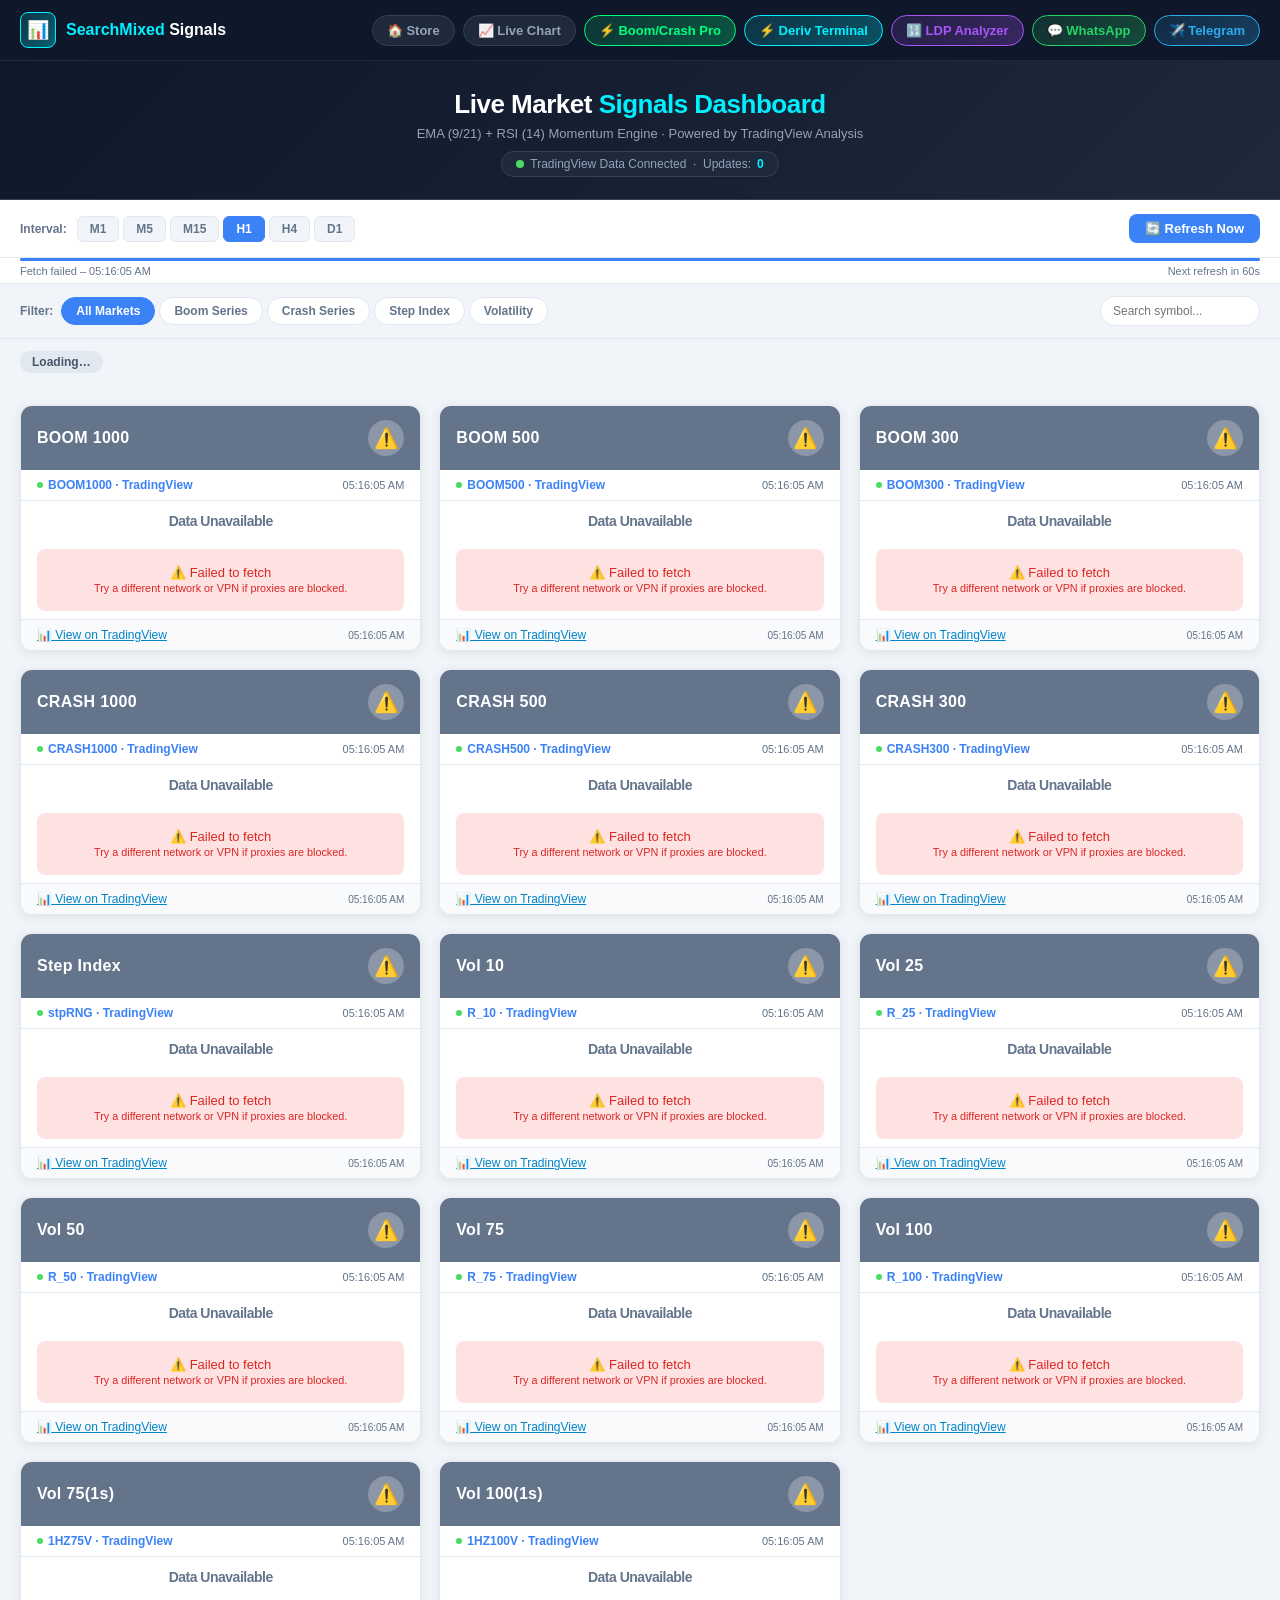
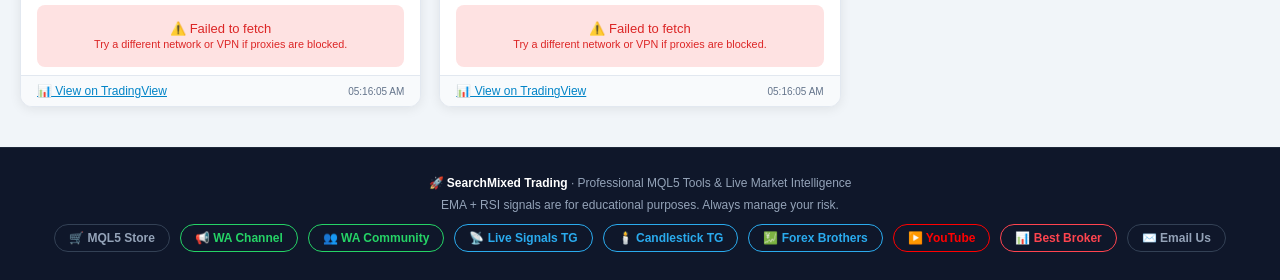
<file: signals-dashboard.html>
<!DOCTYPE html>
<html lang="en">
<head>
<meta charset="UTF-8">
<meta name="viewport" content="width=device-width, initial-scale=1.0">
<title>Live Market Signals | SearchMixed Trading</title>
<style>
  :root {
    --bg: #f1f5f9;
    --surface: #ffffff;
    --border: #e2e8f0;
    --text: #1e293b;
    --muted: #64748b;
    --blue: #3b82f6;
    --blue-dark: #2563eb;
    --green: #4cd964;
    --green-dark: #16a34a;
    --red: #ff4d4d;
    --red-dark: #dc2626;
    --cyan: #00f0ff;
    --nav-bg: #0f172a;
    --shadow: 0 2px 12px rgba(0,0,0,0.08);
  }
  * { box-sizing: border-box; margin: 0; padding: 0; }
  body { background: var(--bg); color: var(--text); font-family: -apple-system, BlinkMacSystemFont, 'Segoe UI', Roboto, sans-serif; min-height: 100vh; }

  /* ── NAV ── */
  nav {
    background: var(--nav-bg);
    border-bottom: 1px solid #1e293b;
    padding: 12px 20px;
    display: flex;
    align-items: center;
    justify-content: space-between;
    flex-wrap: wrap;
    gap: 10px;
    position: sticky;
    top: 0;
    z-index: 100;
  }
  .nav-brand { display: flex; align-items: center; gap: 10px; }
  .nav-logo {
    width: 36px; height: 36px; border-radius: 8px;
    background: linear-gradient(135deg, #00f0ff22, #00f0ff55);
    border: 1px solid var(--cyan);
    display: flex; align-items: center; justify-content: center;
    font-size: 18px;
  }
  .nav-title { font-size: 16px; font-weight: 700; color: #fff; }
  .nav-title span { color: var(--cyan); }
  .nav-links { display: flex; gap: 8px; flex-wrap: wrap; align-items: center; }
  .nav-link {
    padding: 7px 14px; border-radius: 20px; font-size: 13px; font-weight: 600;
    text-decoration: none; transition: all 0.2s; border: 1px solid transparent;
  }
  .nav-link.home { background: #1e293b; color: #94a3b8; border-color: #334155; }
  .nav-link.home:hover { color: #fff; border-color: var(--cyan); }
  .nav-link.live { background: #1e293b; color: #94a3b8; border-color: #334155; }
  .nav-link.live:hover { color: #fff; border-color: #a78bfa; }
  .nav-link.active { background: linear-gradient(135deg, #00f0ff22, #00f0ff44); color: var(--cyan); border-color: var(--cyan); }
  .nav-link.wa {
    background: linear-gradient(135deg, #25d36622, #25d36644);
    color: #25d366; border-color: #25d366;
  }
  .nav-link.wa:hover { background: #25d366; color: #fff; }
  .nav-link.tg {
    background: linear-gradient(135deg, #2aabee22, #2aabee44);
    color: #2aabee; border-color: #2aabee;
  }
  .nav-link.tg:hover { background: #2aabee; color: #fff; }

  /* ── PAGE HEADER ── */
  .page-header {
    background: linear-gradient(135deg, #0f172a 0%, #1e293b 100%);
    padding: 28px 20px 22px;
    text-align: center;
    border-bottom: 1px solid #334155;
  }
  .page-header h1 { font-size: 26px; font-weight: 800; color: #fff; letter-spacing: -0.5px; }
  .page-header h1 span { color: var(--cyan); }
  .page-header p { font-size: 13px; color: #94a3b8; margin-top: 6px; }
  .conn-status {
    display: inline-flex; align-items: center; gap: 6px;
    background: #1e293b; border: 1px solid #334155; border-radius: 20px;
    padding: 5px 14px; font-size: 12px; color: #94a3b8; margin-top: 10px;
  }
  .conn-dot { width: 8px; height: 8px; border-radius: 50%; background: var(--green); animation: pulse 1.5s infinite; }
  @keyframes pulse { 0%,100%{opacity:1;} 50%{opacity:0.3;} }
  .tick-count { color: var(--cyan); font-weight: 700; }

  /* ── INTERVAL SELECTOR ── */
  .controls-bar {
    padding: 14px 20px;
    background: var(--surface);
    border-bottom: 1px solid var(--border);
    display: flex; flex-wrap: wrap; gap: 10px; align-items: center;
  }
  .controls-label { font-size: 12px; color: var(--muted); font-weight: 600; }
  .btn-group { display: flex; gap: 4px; flex-wrap: wrap; }
  .iv-btn {
    padding: 5px 12px; border-radius: 6px; font-size: 12px; font-weight: 600;
    border: 1px solid var(--border); background: var(--bg); color: var(--muted);
    cursor: pointer; transition: all 0.15s;
  }
  .iv-btn:hover { border-color: var(--blue); color: var(--blue); }
  .iv-btn.active { background: var(--blue); color: #fff; border-color: var(--blue); }
  .refresh-btn {
    margin-left: auto; padding: 7px 16px; border-radius: 8px;
    background: var(--blue); color: #fff; font-size: 13px; font-weight: 600;
    border: none; cursor: pointer; display: flex; align-items: center; gap: 6px;
    transition: background 0.2s;
  }
  .refresh-btn:hover { background: var(--blue-dark); }
  .refresh-btn:disabled { background: #94a3b8; cursor: not-allowed; }

  /* ── COUNTDOWN ── */
  .countdown-wrap { padding: 0 20px; background: var(--surface); border-bottom: 1px solid var(--border); }
  .countdown-bar-bg { height: 3px; background: #e2e8f0; border-radius: 2px; }
  .countdown-bar { height: 3px; border-radius: 2px; background: var(--blue); transition: width 1s linear; }
  .countdown-info {
    display: flex; justify-content: space-between;
    padding: 4px 0 6px; font-size: 11px; color: var(--muted);
  }

  /* ── FILTER BAR ── */
  .filter-bar {
    padding: 12px 20px;
    display: flex; flex-wrap: wrap; gap: 8px; align-items: center;
    background: var(--bg);
    border-bottom: 1px solid var(--border);
  }
  .filter-btn {
    padding: 6px 14px; border-radius: 20px; font-size: 12px; font-weight: 600;
    border: 1px solid var(--border); background: var(--surface); color: var(--muted);
    cursor: pointer; transition: all 0.15s;
  }
  .filter-btn:hover { border-color: var(--blue); color: var(--blue); }
  .filter-btn.active { background: var(--blue); color: #fff; border-color: var(--blue); }
  .search-wrap { margin-left: auto; }
  .search-wrap input {
    padding: 7px 12px; border-radius: 20px; border: 1px solid var(--border);
    font-size: 12px; outline: none; background: var(--surface); color: var(--text);
    width: 160px; transition: border-color 0.2s;
  }
  .search-wrap input:focus { border-color: var(--blue); }

  /* ── STATS ROW ── */
  .stats-row {
    padding: 12px 20px;
    display: flex; gap: 16px; flex-wrap: wrap; align-items: center;
    font-size: 13px;
  }
  .stat-chip {
    padding: 4px 12px; border-radius: 12px; font-weight: 600; font-size: 12px;
  }
  .stat-chip.total { background: #e2e8f0; color: #475569; }
  .stat-chip.buy { background: #dcfce7; color: #16a34a; }
  .stat-chip.sell { background: #fee2e2; color: #dc2626; }
  .stat-chip.neutral { background: #f0f9ff; color: #0284c7; }
  .stat-chip.strong_buy { background: #bbf7d0; color: #15803d; }
  .stat-chip.strong_sell { background: #fecaca; color: #b91c1c; }

  /* ── CARD GRID ── */
  .grid {
    display: grid;
    grid-template-columns: repeat(auto-fill, minmax(310px, 1fr));
    gap: 18px;
    padding: 20px;
  }

  /* ── SIGNAL CARD ── */
  .sc-card {
    background: var(--surface);
    border: 1px solid var(--border);
    border-radius: 12px;
    box-shadow: var(--shadow);
    overflow: hidden;
    transition: transform 0.2s, box-shadow 0.2s;
  }
  .sc-card:hover { transform: translateY(-2px); box-shadow: 0 8px 24px rgba(0,0,0,0.12); }

  .sc-banner {
    padding: 14px 16px;
    display: flex; align-items: center; justify-content: space-between;
  }
  .sc-banner.strong_buy { background: #16a34a; }
  .sc-banner.buy { background: var(--green); }
  .sc-banner.neutral { background: #64748b; }
  .sc-banner.sell { background: var(--red); }
  .sc-banner.strong_sell { background: #991b1b; }
  .sc-banner.loading { background: #cbd5e1; }

  .sc-sym { font-size: 16px; font-weight: 800; color: #fff; letter-spacing: 0.3px; }
  .sc-arrow {
    width: 36px; height: 36px; border-radius: 50%;
    background: rgba(255,255,255,0.25);
    display: flex; align-items: center; justify-content: center;
    font-size: 20px; color: #fff;
  }

  .sc-subheader {
    padding: 8px 16px;
    display: flex; align-items: center; justify-content: space-between;
    border-bottom: 1px solid var(--border);
  }
  .sc-subheader-left { font-size: 12px; color: var(--blue); font-weight: 600; display: flex; align-items: center; gap: 5px; }
  .live-dot { width: 6px; height: 6px; border-radius: 50%; background: var(--green); animation: pulse 1.5s infinite; }
  .sc-time { font-size: 11px; color: var(--muted); }

  .sc-signal-label {
    text-align: center;
    padding: 10px 16px 6px;
    font-size: 26px; font-weight: 800; letter-spacing: -0.5px;
  }
  .sc-signal-label.strong_buy { color: #15803d; }
  .sc-signal-label.buy { color: var(--green-dark); }
  .sc-signal-label.neutral { color: var(--muted); }
  .sc-signal-label.sell { color: var(--red-dark); }
  .sc-signal-label.strong_sell { color: #991b1b; }
  .sc-signal-label.loading { color: #94a3b8; }

  /* Score bar */
  .score-wrap { padding: 4px 16px 10px; }
  .score-track { height: 5px; background: #e2e8f0; border-radius: 4px; position: relative; }
  .score-fill { height: 5px; border-radius: 4px; transition: width 0.6s ease; }
  .score-fill.pos { background: var(--green-dark); }
  .score-fill.neg { background: var(--red-dark); margin-left: auto; }
  .score-fill.neu { background: #94a3b8; }
  .score-labels { display: flex; justify-content: space-between; font-size: 10px; color: #94a3b8; margin-top: 3px; }

  /* Price rows */
  .sc-table { padding: 6px 16px 10px; }
  .sc-row {
    display: flex; justify-content: space-between; align-items: center;
    padding: 5px 0; border-bottom: 1px solid #f1f5f9;
  }
  .sc-row:last-child { border-bottom: none; }
  .sc-row-label { font-size: 12px; color: var(--muted); }
  .sc-row-val { font-size: 13px; font-weight: 700; font-family: 'Courier New', monospace; }
  .sc-row-val.price { color: var(--text); }
  .sc-row-val.tp { color: var(--blue-dark); }
  .sc-row-val.sl { color: var(--red-dark); }
  .sc-row-val.chg.pos { color: var(--green-dark); }
  .sc-row-val.chg.neg { color: var(--red-dark); }
  .sc-row-val.na { color: #94a3b8; font-style: italic; }

  /* Flash animation */
  @keyframes flash-green { 0%,100%{background:transparent} 50%{background:#dcfce7} }
  @keyframes flash-red   { 0%,100%{background:transparent} 50%{background:#fee2e2} }
  .flash-g { animation: flash-green 0.5s; }
  .flash-r { animation: flash-red 0.5s; }

  /* Indicator badges */
  .sc-badges { padding: 6px 16px; display: flex; flex-wrap: wrap; gap: 6px; }
  .badge {
    padding: 3px 8px; border-radius: 6px; font-size: 11px; font-weight: 600;
    display: flex; align-items: center; gap: 3px;
  }
  .badge.rsi-ob { background: #fee2e2; color: #dc2626; }
  .badge.rsi-os { background: #dcfce7; color: #16a34a; }
  .badge.rsi-nu { background: #f1f5f9; color: #475569; }
  .badge.ema-bull { background: #dcfce7; color: #16a34a; }
  .badge.ema-bear { background: #fee2e2; color: #dc2626; }
  .badge.ema-nu { background: #f1f5f9; color: #475569; }

  /* Sub-ratings */
  .sc-ratings { padding: 6px 16px 10px; display: flex; gap: 8px; flex-wrap: wrap; }
  .rating-pill {
    flex: 1; min-width: 80px; background: #f8fafc; border: 1px solid var(--border);
    border-radius: 8px; padding: 6px 8px; text-align: center;
  }
  .rating-pill-label { font-size: 10px; color: var(--muted); }
  .rating-pill-val { font-size: 12px; font-weight: 700; margin-top: 2px; }
  .rating-pill-val.buy { color: var(--green-dark); }
  .rating-pill-val.sell { color: var(--red-dark); }
  .rating-pill-val.neutral { color: var(--muted); }

  /* Footer */
  .sc-footer {
    padding: 8px 16px;
    background: #f8fafc;
    border-top: 1px solid var(--border);
    display: flex; align-items: center; justify-content: space-between;
  }
  .sc-tv-link { font-size: 12px; color: #0284c7; text-decoration: underline; cursor: pointer; }
  .sc-tv-link:hover { color: var(--blue-dark); }
  .sc-updated { font-size: 10px; color: var(--muted); }

  /* Loading card placeholder */
  .shimmer {
    background: linear-gradient(90deg, #f1f5f9 25%, #e2e8f0 50%, #f1f5f9 75%);
    background-size: 200% 100%;
    animation: shimmer 1.2s infinite;
    border-radius: 6px; height: 14px; margin: 4px 0;
  }
  @keyframes shimmer { 0%{background-position:200% 0} 100%{background-position:-200% 0} }

  /* Error card */
  .error-note {
    padding: 16px; text-align: center; font-size: 13px; color: #dc2626;
    background: #fee2e2; border-radius: 8px; margin: 8px 16px;
  }

  /* Footer of page */
  .page-footer {
    background: #0f172a;
    padding: 28px 20px;
    text-align: center;
    margin-top: 20px;
    border-top: 1px solid #1e293b;
  }
  .page-footer p { color: #94a3b8; font-size: 12px; margin-bottom: 8px; }
  .footer-links { display: flex; flex-wrap: wrap; gap: 10px; justify-content: center; margin-top: 12px; }
  .footer-link {
    padding: 6px 14px; border-radius: 20px; font-size: 12px; font-weight: 600;
    text-decoration: none; border: 1px solid #334155; color: #94a3b8;
    transition: all 0.2s;
  }
  .footer-link:hover { color: var(--cyan); border-color: var(--cyan); }
  .footer-link.wa { color: #25d366; border-color: #25d366; }
  .footer-link.tg { color: #2aabee; border-color: #2aabee; }
  .footer-link.deriv { color: #ff444f; border-color: #ff444f; }

  /* Pip Modal */
  .modal-overlay {
    display: none; position: fixed; inset: 0;
    background: rgba(0,0,0,0.5); z-index: 999;
    align-items: center; justify-content: center;
  }
  .modal-overlay.open { display: flex; }
  .modal-box {
    background: var(--surface); border-radius: 14px; padding: 24px;
    max-width: 400px; width: 90%; box-shadow: 0 20px 60px rgba(0,0,0,0.3);
  }
  .modal-box h3 { font-size: 18px; font-weight: 700; margin-bottom: 14px; color: var(--text); }
  .modal-box label { font-size: 12px; color: var(--muted); display: block; margin-bottom: 3px; }
  .modal-box input {
    width: 100%; padding: 8px 12px; border: 1px solid var(--border); border-radius: 7px;
    font-size: 14px; margin-bottom: 10px; outline: none; color: var(--text);
    transition: border-color 0.2s;
  }
  .modal-box input:focus { border-color: var(--blue); }
  .modal-btn {
    width: 100%; padding: 10px; border-radius: 8px; border: none;
    background: var(--blue); color: #fff; font-size: 14px; font-weight: 700;
    cursor: pointer; margin-top: 4px;
  }
  .modal-btn:hover { background: var(--blue-dark); }
  .modal-result { margin-top: 14px; padding: 12px; background: #f8fafc; border-radius: 8px; font-size: 13px; line-height: 1.8; }
  .modal-close { float: right; background: none; border: none; font-size: 20px; cursor: pointer; color: var(--muted); }

  @media (max-width: 600px) {
    .nav-links { gap: 5px; }
    .nav-link { padding: 5px 10px; font-size: 11px; }
    .page-header h1 { font-size: 20px; }
    .grid { grid-template-columns: 1fr; padding: 12px; gap: 12px; }
    .filter-bar { padding: 10px 12px; }
    .stats-row { padding: 10px 12px; gap: 8px; }
  }
</style>
</head>
<body>

<!-- NAV -->
<nav>
  <div class="nav-brand">
    <div class="nav-logo">📊</div>
    <div class="nav-title"><span>SearchMixed</span> Signals</div>
  </div>
  <div class="nav-links">
    <a href="index.html" class="nav-link home">🏠 Store</a>
    <a href="live-analysis.html" class="nav-link live">📈 Live Chart</a>
        <a href="boom-crash-terminal.html" class="nav-link" style="background:linear-gradient(135deg,#00ff7f22,#00ff7f44);color:#00ff7f;border-color:#00ff7f">⚡ Boom/Crash Pro</a>
	    <a href="deriv-terminal.html" class="nav-link" style="background:linear-gradient(135deg,#00f0ff22,#00f0ff44);color:#00f0ff;border-color:#00f0ff">⚡ Deriv Terminal</a>
		    <a href="ldp-analyzer.html" class="nav-link" style="background:linear-gradient(135deg,#a855f722,#a855f744);color:#a855f7;border-color:#a855f7">🔢 LDP Analyzer</a>
    <a href="https://wa.me/923121764052" target="_blank" class="nav-link wa">💬 WhatsApp</a>
    <a href="https://t.me/vixstartgy" target="_blank" class="nav-link tg">✈️ Telegram</a>
  </div>
</nav>

<!-- PAGE HEADER -->
<div class="page-header">
  <h1>Live Market <span>Signals Dashboard</span></h1>
  <p>EMA (9/21) + RSI (14) Momentum Engine · Powered by TradingView Analysis</p>
  <div class="conn-status">
    <div class="conn-dot"></div>
    TradingView Data Connected &nbsp;·&nbsp; Updates: <span class="tick-count" id="tickCount">0</span>
  </div>
</div>

<!-- CONTROLS -->
<div class="controls-bar">
  <span class="controls-label">Interval:</span>
  <div class="btn-group" id="ivGroup">
    <button class="iv-btn" data-iv="1">M1</button>
    <button class="iv-btn" data-iv="5">M5</button>
    <button class="iv-btn" data-iv="15">M15</button>
    <button class="iv-btn active" data-iv="60">H1</button>
    <button class="iv-btn" data-iv="240">H4</button>
    <button class="iv-btn" data-iv="1D">D1</button>
  </div>
  <button class="refresh-btn" id="refreshBtn" onclick="refreshAll()">🔄 Refresh Now</button>
</div>

<!-- COUNTDOWN -->
<div class="countdown-wrap">
  <div class="countdown-bar-bg"><div class="countdown-bar" id="cBar" style="width:100%"></div></div>
  <div class="countdown-info">
    <span id="lastFetch">–</span>
    <span id="nextFetch">Next refresh in 60s</span>
  </div>
</div>

<!-- FILTER BAR -->
<div class="filter-bar">
  <span class="controls-label">Filter:</span>
  <div class="btn-group" id="filterGroup">
    <button class="filter-btn active" data-filter="all">All Markets</button>
    <button class="filter-btn" data-filter="boom">Boom Series</button>
    <button class="filter-btn" data-filter="crash">Crash Series</button>
    <button class="filter-btn" data-filter="step">Step Index</button>
    <button class="filter-btn" data-filter="volatility">Volatility</button>
  </div>
  <div class="search-wrap">
    <input type="text" id="searchInput" placeholder="Search symbol..." oninput="applyFilters()">
  </div>
</div>

<!-- STATS ROW -->
<div class="stats-row" id="statsRow">
  <span class="stat-chip total" id="statTotal">Loading…</span>
</div>

<!-- GRID -->
<div class="grid" id="cardGrid"></div>

<!-- PAGE FOOTER -->
<div class="page-footer">
  <p>🚀 <strong style="color:#fff">SearchMixed Trading</strong> · Professional MQL5 Tools & Live Market Intelligence</p>
  <p style="margin-top:4px">EMA + RSI signals are for educational purposes. Always manage your risk.</p>
  <div class="footer-links">
    <a href="https://www.mql5.com/en/users/searchmixed/seller" target="_blank" class="footer-link">🛒 MQL5 Store</a>
    <a href="https://whatsapp.com/channel/0029Va7eoTo1nozCVt885t1M" target="_blank" class="footer-link wa">📢 WA Channel</a>
    <a href="https://chat.whatsapp.com/Hbd0vChIC6h92pyUE3kEW4" target="_blank" class="footer-link wa">👥 WA Community</a>
    <a href="https://t.me/livesignalspro" target="_blank" class="footer-link tg">📡 Live Signals TG</a>
    <a href="https://t.me/candlestickcharttrading" target="_blank" class="footer-link tg">🕯️ Candlestick TG</a>
    <a href="https://t.me/forexbrothers786" target="_blank" class="footer-link tg">💹 Forex Brothers</a>
    <a href="https://www.youtube.com/@Tradersprofitclub" target="_blank" class="footer-link" style="color:#ff0000;border-color:#ff0000">▶️ YouTube</a>
    <a href="https://track.deriv.me/_JPGg-UNeLM71hit6RV3zsGNd7ZgqdRLk/1/" target="_blank" class="footer-link deriv">📊 Best Broker</a>
    <a href="mailto:shahisrar381@yahoo.com" class="footer-link">✉️ Email Us</a>
  </div>
</div>

<!-- PIP MODAL -->
<div class="modal-overlay" id="pipModal">
  <div class="modal-box">
    <button class="modal-close" onclick="closePipModal()">✕</button>
    <h3>💰 Pip / Profit Calculator</h3>
    <label>Entry Price</label>
    <input type="number" id="mEntry" step="any" placeholder="e.g. 1250.00">
    <label>Lot Size</label>
    <input type="number" id="mLot" step="any" value="0.01" placeholder="e.g. 0.01">
    <label>Pip/Point Size</label>
    <input type="number" id="mPip" step="any" value="1" placeholder="e.g. 1">
    <button class="modal-btn" onclick="calcPip()">Calculate 1:2 R:R</button>
    <div class="modal-result" id="mResult" style="display:none"></div>
  </div>
</div>

<script>
// ── SYMBOLS ──
const SYMS = [
  { id:'BOOM1000', tv:'DERIV:BOOM_1000_INDEX', label:'BOOM 1000', group:'boom' },
  { id:'BOOM500',  tv:'DERIV:BOOM_500_INDEX',  label:'BOOM 500',  group:'boom' },
  { id:'BOOM300',  tv:'DERIV:BOOM_300_INDEX',  label:'BOOM 300',  group:'boom' },
  { id:'CRASH1000',tv:'DERIV:CRASH_1000_INDEX',label:'CRASH 1000',group:'crash'},
  { id:'CRASH500', tv:'DERIV:CRASH_500_INDEX', label:'CRASH 500', group:'crash'},
  { id:'CRASH300', tv:'DERIV:CRASH_300_INDEX', label:'CRASH 300', group:'crash'},
  { id:'stpRNG',   tv:'DERIV:STEP_INDEX',      label:'Step Index',group:'step' },
  { id:'R_10',     tv:'DERIV:VOLATILITY_10_INDEX',  label:'Vol 10',    group:'volatility'},
  { id:'R_25',     tv:'DERIV:VOLATILITY_25_INDEX',  label:'Vol 25',    group:'volatility'},
  { id:'R_50',     tv:'DERIV:VOLATILITY_50_INDEX',  label:'Vol 50',    group:'volatility'},
  { id:'R_75',     tv:'DERIV:VOLATILITY_75_INDEX',  label:'Vol 75',    group:'volatility'},
  { id:'R_100',    tv:'DERIV:VOLATILITY_100_INDEX', label:'Vol 100',   group:'volatility'},
  { id:'1HZ75V',   tv:'DERIV:VOLATILITY_75_1S_INDEX', label:'Vol 75(1s)', group:'volatility'},
  { id:'1HZ100V',  tv:'DERIV:VOLATILITY_100_1S_INDEX',label:'Vol 100(1s)',group:'volatility'},
];

const PROXIES = [
  url => `https://api.allorigins.win/raw?url=${encodeURIComponent(url)}`,
  url => `https://corsproxy.io/?${encodeURIComponent(url)}`,
  url => `https://cors-anywhere.herokuapp.com/${url}`,
];

let S = {};       // keyed by sym id → data
let currentIv = '60';
let currentFilter = 'all';
let currentSearch = '';
let proxyIdx = 0;
let fetchCount = 0;
let countdownTimer = null;
let countdownSec = 60;

// Interval → TradingView column suffix
function ivSuffix(iv) {
  return iv === '1D' ? '|1D' : `|${iv}`;
}

// Build TradingView Scanner columns
function tvColumns(iv) {
  const s = ivSuffix(iv);
  return [
    `Recommend.All${s}`,
    `Recommend.MA${s}`,
    `Recommend.Other${s}`,
    `close${s}`,
    `RSI${s}`,
    `RSI[1]${s}`,
    `EMA9${s}`,
    `EMA20${s}`,
    `change_abs${s}`,
    `change${s}`,
  ];
}

// TV Scanner POST payload
function tvPayload(tickers, iv) {
  return JSON.stringify({
    symbols: { tickers, query: { types: [] } },
    columns: tvColumns(iv),
  });
}

// Interpret recommendation float → label + css class
function interpretRec(v) {
  if (v === null || v === undefined || isNaN(v)) return { label: 'N/A', cls: 'neutral' };
  if (v >= 0.5)  return { label: 'STRONG BUY',  cls: 'strong_buy' };
  if (v >= 0.1)  return { label: 'BUY',          cls: 'buy' };
  if (v > -0.1)  return { label: 'NEUTRAL',      cls: 'neutral' };
  if (v > -0.5)  return { label: 'SELL',         cls: 'sell' };
  return          { label: 'STRONG SELL',  cls: 'strong_sell' };
}

function sigArrow(cls) {
  if (cls === 'strong_buy' || cls === 'buy') return '↗';
  if (cls === 'strong_sell' || cls === 'sell') return '↘';
  return '→';
}

// 1:2 R:R levels
function calcLevels(price, cls) {
  if (!price) return { tp: null, sl: null };
  const risk = price * 0.0035;
  const isBuy = cls === 'buy' || cls === 'strong_buy';
  const isSell = cls === 'sell' || cls === 'strong_sell';
  if (isBuy)  return { tp: price + risk * 2, sl: price - risk };
  if (isSell) return { tp: price - risk * 2, sl: price + risk };
  return { tp: null, sl: null };
}

function fmt(v, dec) {
  if (v === null || v === undefined || isNaN(v)) return 'N/A';
  const d = dec !== undefined ? dec : (v > 100 ? 2 : v > 1 ? 4 : 6);
  return v.toFixed(d);
}

function fmtTime(d) {
  return d.toLocaleTimeString([], { hour: '2-digit', minute: '2-digit', second: '2-digit' });
}

// Fetch from TradingView via CORS proxy (try all proxies)
async function fetchTVData(tickers, iv, pIdx) {
  const TV_URL = 'https://scanner.tradingview.com/global/scan';
  const body = tvPayload(tickers, iv);

  // Try allorigins with raw GET-like approach for POST
  const proxied = PROXIES[pIdx](TV_URL);
  const resp = await fetch(proxied, {
    method: 'POST',
    headers: { 'Content-Type': 'application/json' },
    body,
  });
  if (!resp.ok) throw new Error(`HTTP ${resp.status}`);
  const text = await resp.text();
  return JSON.parse(text);
}

async function fetchAll() {
  const btn = document.getElementById('refreshBtn');
  btn.disabled = true;
  btn.textContent = '⏳ Fetching…';

  const tickers = SYMS.map(s => s.tv);
  let data = null;
  let lastErr = null;

  // Try each proxy until one works
  for (let p = 0; p < PROXIES.length; p++) {
    try {
      data = await fetchTVData(tickers, currentIv, p);
      proxyIdx = p;
      break;
    } catch (e) {
      lastErr = e;
    }
  }

  if (!data || !data.data) {
    // Mark all as fetch error
    SYMS.forEach(sym => {
      S[sym.id] = { fetchError: true, errMsg: lastErr ? lastErr.message : 'All proxies failed', ts: new Date() };
    });
    buildGrid();
    btn.disabled = false;
    btn.textContent = '🔄 Refresh Now';
    document.getElementById('lastFetch').textContent = 'Fetch failed – ' + fmtTime(new Date());
    return;
  }

  fetchCount++;
  document.getElementById('tickCount').textContent = fetchCount;

  // Map results back to symbols
  const resultMap = {};
  for (const row of data.data) {
    resultMap[row.s] = row.d;
  }

  SYMS.forEach(sym => {
    const d = resultMap[sym.tv];
    if (!d) { S[sym.id] = { fetchError: true, errMsg: 'Symbol not found on TradingView', ts: new Date() }; return; }
    const [recAll, recMA, recOsc, close, rsi, rsi1, ema9, ema20, changeAbs, changePct] = d;
    const sig = interpretRec(recAll);
    const lvl = calcLevels(close, sig.cls);
    S[sym.id] = {
      recAll, recMA, recOsc, close, rsi, rsi1, ema9, ema20, changeAbs, changePct,
      sig, lvl, ts: new Date(), fetchError: false,
    };
  });

  buildGrid();
  updateStats();
  document.getElementById('lastFetch').textContent = 'Updated ' + fmtTime(new Date());
  btn.disabled = false;
  btn.textContent = '🔄 Refresh Now';
  startCountdown();
}

function buildGrid() {
  const grid = document.getElementById('cardGrid');
  // Filter symbols
  const visible = SYMS.filter(sym => {
    if (currentFilter !== 'all' && sym.group !== currentFilter) return false;
    if (currentSearch && !sym.label.toLowerCase().includes(currentSearch.toLowerCase()) &&
        !sym.id.toLowerCase().includes(currentSearch.toLowerCase())) return false;
    return true;
  });

  grid.innerHTML = '';
  visible.forEach(sym => {
    const data = S[sym.id];
    const card = document.createElement('div');
    card.className = 'sc-card';
    card.id = `card-${sym.id}`;
    card.innerHTML = buildCardHTML(sym, data);
    grid.appendChild(card);
  });
}

function buildCardHTML(sym, d) {
  const now = new Date();
  const ts = d ? fmtTime(d.ts || now) : fmtTime(now);

  if (!d) {
    // Loading state
    return `
      <div class="sc-banner loading">
        <div class="sc-sym">${sym.label}</div>
        <div class="sc-arrow">⟳</div>
      </div>
      <div class="sc-subheader">
        <div class="sc-subheader-left"><div class="live-dot"></div>${sym.id} · TradingView</div>
        <div class="sc-time">${ts}</div>
      </div>
      <div class="sc-signal-label loading">Loading…</div>
      <div class="sc-table">
        <div class="shimmer" style="width:60%"></div>
        <div class="shimmer" style="width:80%"></div>
        <div class="shimmer" style="width:70%"></div>
      </div>`;
  }

  if (d.fetchError) {
    return `
      <div class="sc-banner neutral">
        <div class="sc-sym">${sym.label}</div>
        <div class="sc-arrow">⚠️</div>
      </div>
      <div class="sc-subheader">
        <div class="sc-subheader-left"><div class="live-dot"></div>${sym.id} · TradingView</div>
        <div class="sc-time">${ts}</div>
      </div>
      <div class="sc-signal-label neutral" style="font-size:14px;padding:12px 16px">Data Unavailable</div>
      <div class="error-note">
        ⚠️ ${d.errMsg || 'Cannot reach TradingView.'}<br>
        <small>Try a different network or VPN if proxies are blocked.</small>
      </div>
      <div class="sc-footer">
        <a class="sc-tv-link" href="https://www.tradingview.com/chart/?symbol=${encodeURIComponent(sym.tv)}" target="_blank">📊 View on TradingView</a>
        <span class="sc-updated">${ts}</span>
      </div>`;
  }

  const sig = d.sig;
  const cls = sig.cls;
  const close = d.close;
  const dec = close > 1000 ? 2 : close > 10 ? 3 : 5;

  // Score bar
  const scoreVal = d.recAll || 0;
  const scorePct = Math.min(100, Math.abs(scoreVal) * 100);
  const scoreClass = scoreVal > 0.1 ? 'pos' : scoreVal < -0.1 ? 'neg' : 'neu';

  // RSI badge
  let rsiBadgeClass = 'rsi-nu';
  let rsiLabel = `RSI ${fmt(d.rsi, 1)}`;
  if (d.rsi >= 70) { rsiBadgeClass = 'rsi-ob'; rsiLabel += ' ⚠️OB'; }
  else if (d.rsi <= 30) { rsiBadgeClass = 'rsi-os'; rsiLabel += ' ⚠️OS'; }

  // EMA badge
  let emaBadgeClass = 'ema-nu';
  let emaLabel = `EMA9:${fmt(d.ema9, dec)} / EMA20:${fmt(d.ema20, dec)}`;
  if (d.ema9 && d.ema20) {
    if (d.ema9 > d.ema20) { emaBadgeClass = 'ema-bull'; }
    else if (d.ema9 < d.ema20) { emaBadgeClass = 'ema-bear'; }
  }

  // Sub-ratings
  const maRec = interpretRec(d.recMA);
  const oscRec = interpretRec(d.recOsc);

  // Change
  const chgVal = d.changeAbs;
  const chgCls = chgVal >= 0 ? 'pos' : 'neg';
  const chgStr = chgVal !== null ? `${chgVal >= 0 ? '+' : ''}${fmt(chgVal, dec)} (${fmt(d.changePct, 2)}%)` : 'N/A';

  const tp = d.lvl.tp;
  const sl = d.lvl.sl;
  const tvLink = `https://www.tradingview.com/chart/?symbol=${encodeURIComponent(sym.tv)}`;

  return `
    <div class="sc-banner ${cls}">
      <div class="sc-sym">${sym.label}</div>
      <div class="sc-arrow">${sigArrow(cls)}</div>
    </div>
    <div class="sc-subheader">
      <div class="sc-subheader-left"><div class="live-dot"></div>${sym.id} · TradingView Analysis</div>
      <div class="sc-time">${ts}</div>
    </div>
    <div class="sc-signal-label ${cls}">${sig.label}</div>
    <div class="score-wrap">
      <div class="score-track">
        <div class="score-fill ${scoreClass}" style="width:${scorePct}%"></div>
      </div>
      <div class="score-labels"><span>Strong Sell</span><span>Neutral</span><span>Strong Buy</span></div>
    </div>
    <div class="sc-table">
      <div class="sc-row">
        <span class="sc-row-label">Entry:</span>
        <span class="sc-row-val price" id="price-${sym.id}">${fmt(close, dec)}</span>
      </div>
      ${tp !== null ? `
      <div class="sc-row">
        <span class="sc-row-label">Take Profit:</span>
        <span class="sc-row-val tp">${fmt(tp, dec)}</span>
      </div>
      <div class="sc-row">
        <span class="sc-row-label">Stop Loss:</span>
        <span class="sc-row-val sl">${fmt(sl, dec)}</span>
      </div>` : ''}
      <div class="sc-row">
        <span class="sc-row-label">24h Change:</span>
        <span class="sc-row-val chg ${chgCls}">${chgStr}</span>
      </div>
    </div>
    <div class="sc-badges">
      <span class="badge ${rsiBadgeClass}">${rsiLabel}</span>
      <span class="badge ${emaBadgeClass}">EMA9 ${d.ema9 > d.ema20 ? '>' : '<'} EMA20</span>
    </div>
    <div class="sc-ratings">
      <div class="rating-pill">
        <div class="rating-pill-label">Moving Avgs</div>
        <div class="rating-pill-val ${maRec.cls.replace('strong_', '')}">${maRec.label}</div>
      </div>
      <div class="rating-pill">
        <div class="rating-pill-label">Oscillators</div>
        <div class="rating-pill-val ${oscRec.cls.replace('strong_', '')}">${oscRec.label}</div>
      </div>
      <div class="rating-pill">
        <div class="rating-pill-label">TV Score</div>
        <div class="rating-pill-val ${cls.replace('strong_', '')}">${fmt(d.recAll, 2)}</div>
      </div>
    </div>
    <div class="sc-footer">
      <a class="sc-tv-link" href="${tvLink}" target="_blank">📊 View Chart on TradingView</a>
      <span class="sc-tv-link" style="color:#0284c7" onclick="openPipModal(${close})">💰 Calculate pip</span>
      <span class="sc-updated">${ts}</span>
    </div>`;
}

function updateStats() {
  const counts = { total: 0, strong_buy: 0, buy: 0, neutral: 0, sell: 0, strong_sell: 0 };
  SYMS.forEach(sym => {
    const d = S[sym.id];
    if (d && !d.fetchError && d.sig) {
      counts.total++;
      counts[d.sig.cls] = (counts[d.sig.cls] || 0) + 1;
    }
  });
  const row = document.getElementById('statsRow');
  row.innerHTML = `
    <span class="stat-chip total">📊 Total: ${counts.total}</span>
    <span class="stat-chip strong_buy">🚀 Strong Buy: ${counts.strong_buy || 0}</span>
    <span class="stat-chip buy">🟢 Buy: ${counts.buy || 0}</span>
    <span class="stat-chip neutral">⚪ Neutral: ${counts.neutral || 0}</span>
    <span class="stat-chip sell">🔴 Sell: ${counts.sell || 0}</span>
    <span class="stat-chip strong_sell">🔻 Strong Sell: ${counts.strong_sell || 0}</span>`;
}

function applyFilters() {
  currentSearch = document.getElementById('searchInput').value;
  buildGrid();
}

// Interval buttons
document.getElementById('ivGroup').addEventListener('click', e => {
  if (!e.target.dataset.iv) return;
  document.querySelectorAll('.iv-btn').forEach(b => b.classList.remove('active'));
  e.target.classList.add('active');
  currentIv = e.target.dataset.iv;
  stopCountdown();
  fetchAll();
});

// Filter buttons
document.getElementById('filterGroup').addEventListener('click', e => {
  if (!e.target.dataset.filter) return;
  document.querySelectorAll('.filter-btn').forEach(b => b.classList.remove('active'));
  e.target.classList.add('active');
  currentFilter = e.target.dataset.filter;
  applyFilters();
});

// Countdown
function startCountdown() {
  stopCountdown();
  countdownSec = 60;
  const bar = document.getElementById('cBar');
  const next = document.getElementById('nextFetch');
  bar.style.width = '100%';
  countdownTimer = setInterval(() => {
    countdownSec--;
    if (countdownSec <= 0) {
      stopCountdown();
      fetchAll();
      return;
    }
    const pct = (countdownSec / 60) * 100;
    bar.style.width = pct + '%';
    bar.style.background = countdownSec <= 10 ? '#f59e0b' : 'var(--blue)';
    next.textContent = `Next refresh in ${countdownSec}s`;
  }, 1000);
}
function stopCountdown() {
  if (countdownTimer) { clearInterval(countdownTimer); countdownTimer = null; }
}

function refreshAll() { stopCountdown(); fetchAll(); }

// Pip Modal
function openPipModal(entry) {
  document.getElementById('mEntry').value = entry || '';
  document.getElementById('mResult').style.display = 'none';
  document.getElementById('pipModal').classList.add('open');
}
function closePipModal() { document.getElementById('pipModal').classList.remove('open'); }
function calcPip() {
  const entry = parseFloat(document.getElementById('mEntry').value);
  const lot   = parseFloat(document.getElementById('mLot').value) || 0.01;
  const pip   = parseFloat(document.getElementById('mPip').value) || 1;
  if (!entry) { alert('Please enter an entry price.'); return; }
  const risk   = entry * 0.0035;
  const slPts  = risk / pip;
  const tpPts  = risk * 2 / pip;
  const profit = tpPts * pip * lot * 100000 * pip;
  const loss   = slPts * pip * lot * 100000 * pip;
  document.getElementById('mResult').style.display = 'block';
  document.getElementById('mResult').innerHTML = `
    <strong>Entry:</strong> ${entry.toFixed(5)}<br>
    <strong>Risk Distance:</strong> ${risk.toFixed(5)} (${slPts.toFixed(1)} pips)<br>
    <strong>Take Profit:</strong> +${(risk*2).toFixed(5)} (${tpPts.toFixed(1)} pips)<br>
    <strong>Stop Loss:</strong> -${risk.toFixed(5)} (${slPts.toFixed(1)} pips)<br>
    <strong>1:2 R:R — Est. Profit:</strong> <span style="color:var(--green-dark)">\$${Math.abs(profit).toFixed(2)}</span><br>
    <strong>Max Loss:</strong> <span style="color:var(--red-dark)">\$${Math.abs(loss).toFixed(2)}</span>
  `;
}

// Close modal on overlay click
document.getElementById('pipModal').addEventListener('click', e => {
  if (e.target === document.getElementById('pipModal')) closePipModal();
});

// Init
buildGrid();        // Show loading skeletons first
fetchAll();         // Then fetch real data
</script>
</body>
</html>
</file>
